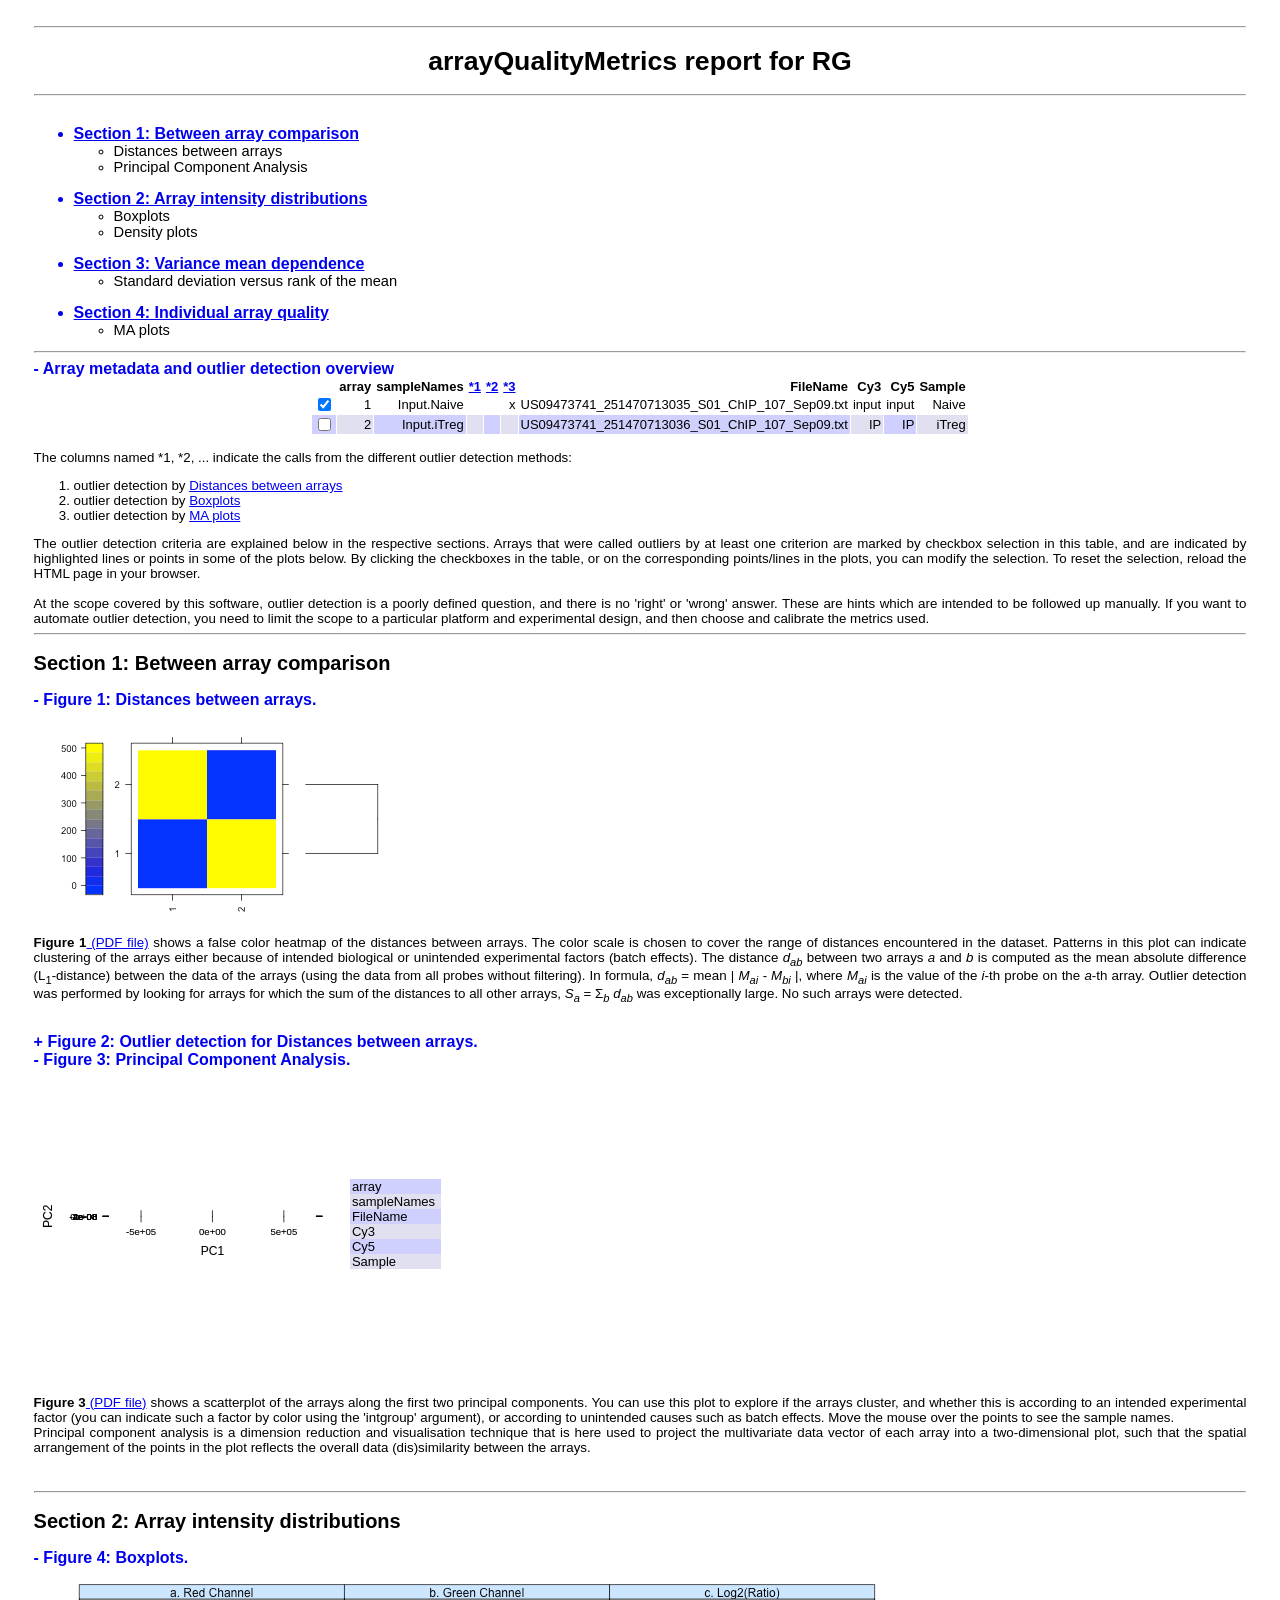
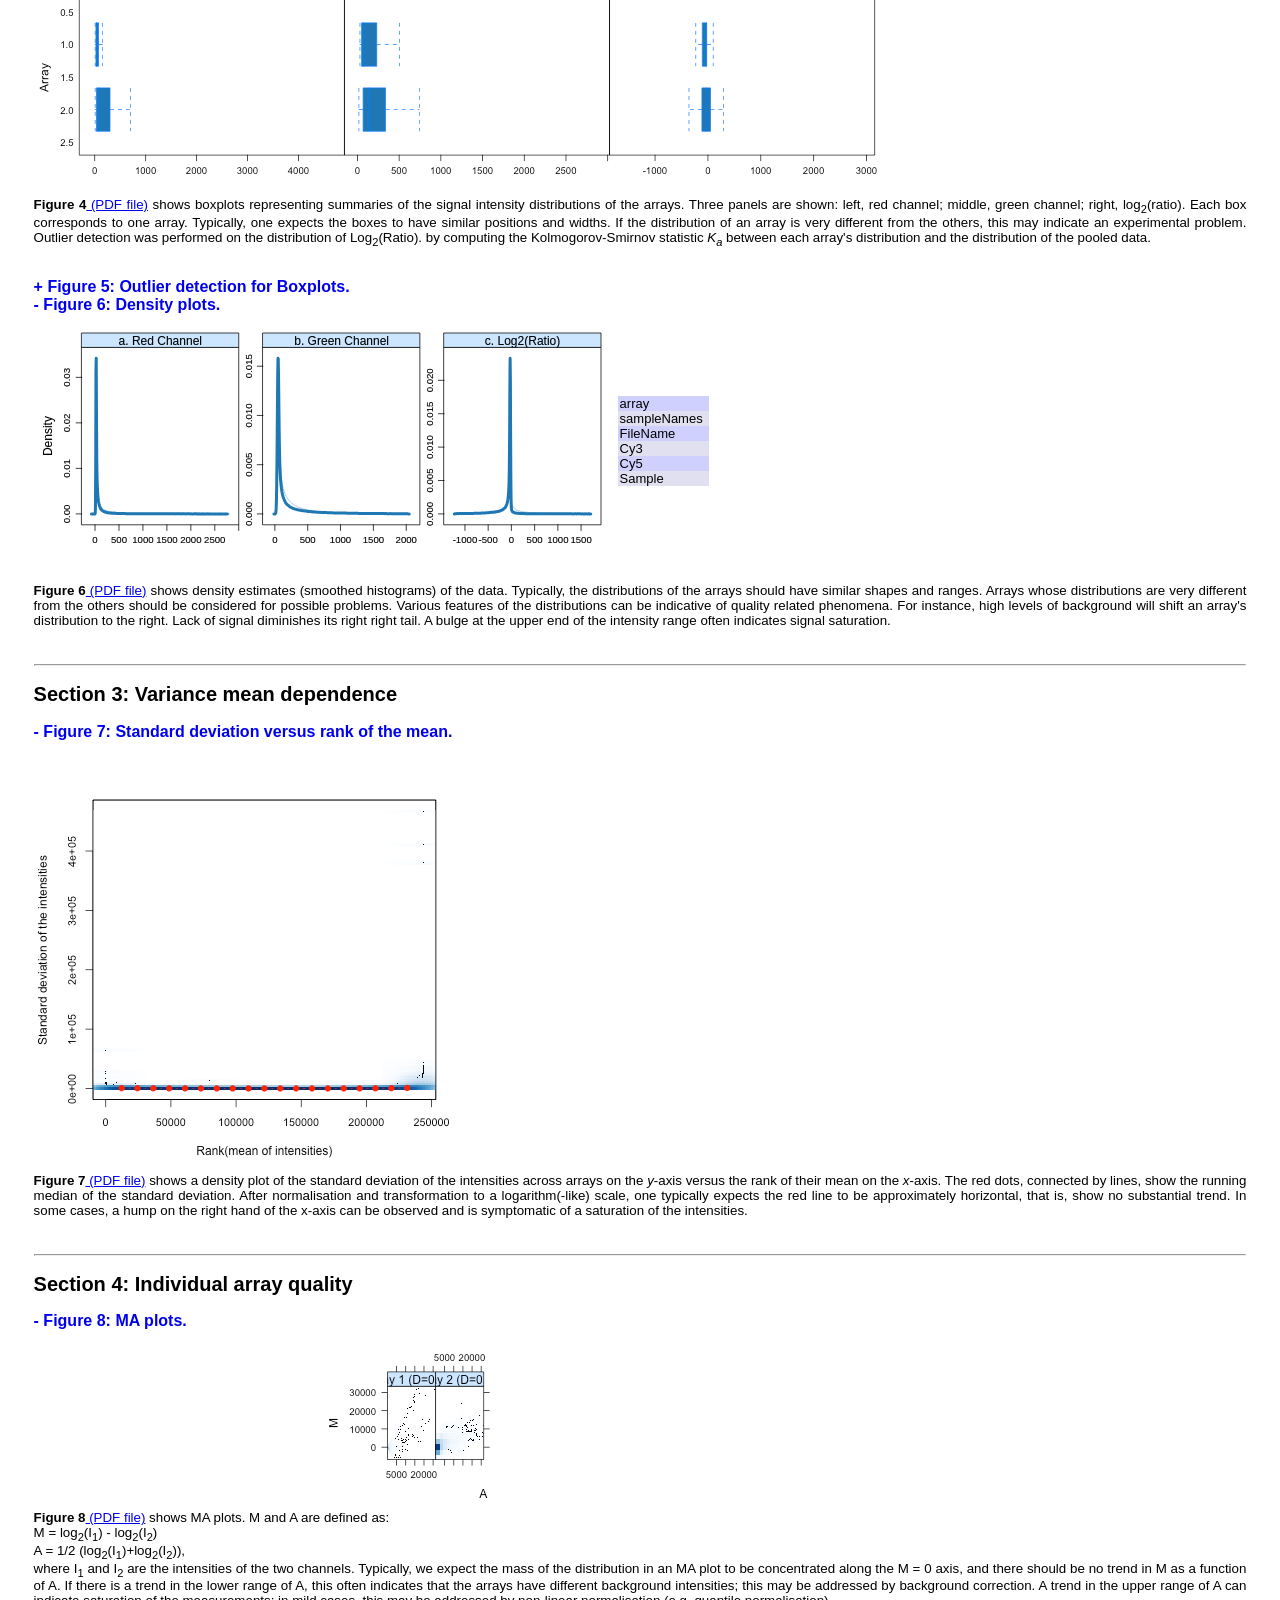
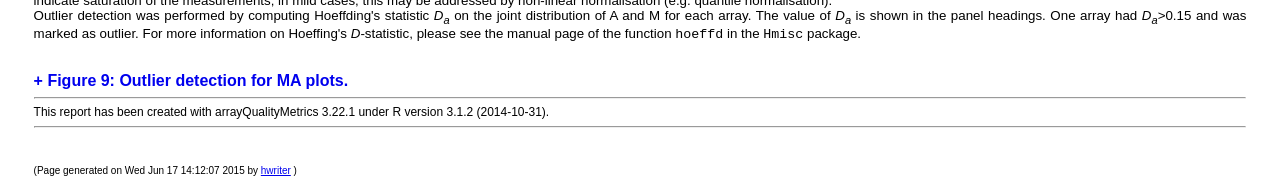
<file: ChIP-ChIP/Array Quality Report/qa-raw/index.html>
<!DOCTYPE html PUBLIC "-//W3C//DTD XHTML 1.0 Transitional//EN" "http://www.w3.org/TR/xhtml1/DTD/xhtml1-transitional.dtd">
<html xmlns='http://www.w3.org/1999/xhtml' xml:lang='en' lang='en'><head>
<meta http-equiv="Content-Type" content="text/html; charset=utf-8"></meta>
<title>arrayQualityMetrics report for RG</title>

<script language="JavaScript" src="arrayQualityMetrics.js"></script>
<link rel="stylesheet" type="text/css" href="arrayQualityMetrics.css"></link>
</head>
<body onload="reportinit()"><hr><h1>arrayQualityMetrics report for RG</h1><hr><UL><a href="#S1"><br><li class='tocsection'>Section 1: Between array comparison</li><UL></a><li class='tocmodule'>Distances between arrays</li><li class='tocmodule'>Principal Component Analysis</li></UL><a href="#S2"><br><li class='tocsection'>Section 2: Array intensity distributions</li><UL></a><li class='tocmodule'>Boxplots</li><li class='tocmodule'>Density plots</li></UL><a href="#S3"><br><li class='tocsection'>Section 3: Variance mean dependence</li><UL></a><li class='tocmodule'>Standard deviation versus rank of the mean</li></UL><a href="#S4"><br><li class='tocsection'>Section 4: Individual array quality</li><UL></a><li class='tocmodule'>MA plots</li></UL></UL><hr><a name="arraymetadata" id="arraymetadata-h" href="javascript: toggle('arraymetadata')" style="text-decoration:none;font-weight:bold;font-size:larger">- Array metadata and outlier detection overview</a><br>

<div id="arraymetadata-b" style="display:block">
<table style="margin-left:auto;text-align:right;" border="1">
<tr>
<td style="font-weight:bold"> </td><td style="font-weight:bold">array</td><td style="font-weight:bold">sampleNames</td><td style="font-weight:bold"><a href="#hm">*1</a></td><td style="font-weight:bold"><a href="#box">*2</a></td><td style="font-weight:bold"><a href="#ma">*3</a></td><td style="font-weight:bold">FileName</td><td style="font-weight:bold">Cy3</td><td style="font-weight:bold">Cy5</td><td style="font-weight:bold">Sample</td></tr>
<tr>
<td bgcolor="#ffffff"><input type='checkbox' name='ReportObjectCheckBoxes' value='' onchange='checkboxEvent(1)'></td><td bgcolor="#ffffff">1</td><td bgcolor="#ffffff">Input.Naive</td><td bgcolor="#ffffff"></td><td bgcolor="#ffffff"></td><td bgcolor="#ffffff">x</td><td bgcolor="#ffffff">US09473741_251470713035_S01_ChIP_107_Sep09.txt</td><td bgcolor="#ffffff">input</td><td bgcolor="#ffffff">input</td><td bgcolor="#ffffff">Naive</td></tr>
<tr>
<td bgcolor="#d0d0ff"><input type='checkbox' name='ReportObjectCheckBoxes' value='' onchange='checkboxEvent(2)'></td><td bgcolor="#e0e0f0">2</td><td bgcolor="#d0d0ff">Input.iTreg</td><td bgcolor="#e0e0f0"></td><td bgcolor="#d0d0ff"></td><td bgcolor="#e0e0f0"></td><td bgcolor="#d0d0ff">US09473741_251470713036_S01_ChIP_107_Sep09.txt</td><td bgcolor="#e0e0f0">IP</td><td bgcolor="#d0d0ff">IP</td><td bgcolor="#e0e0f0">iTreg</td></tr>
</table>
<br>The columns named *1, *2, ... indicate the calls from the different outlier detection methods:<OL><LI> outlier detection by <a href="#hm">Distances between arrays</a></LI><LI> outlier detection by <a href="#box">Boxplots</a></LI><LI> outlier detection by <a href="#ma">MA plots</a></LI></OL>The outlier detection criteria are explained below in the respective sections. Arrays that were called outliers by at least one criterion are marked by checkbox selection in this table, and are indicated by highlighted lines or points in some of the plots below. By clicking the checkboxes in the table, or on the corresponding points/lines in the plots, you can modify the selection. To reset the selection, reload the HTML page in your browser.<br><br>At the scope covered by this software, outlier detection is a poorly defined question, and there is no 'right' or 'wrong' answer. These are hints which are intended to be followed up manually. If you want to automate outlier detection, you need to limit the scope to a particular platform and experimental design, and then choose and calibrate the metrics used.<br></div><hr><h2><a name= 'S1'>Section 1: Between array comparison</a></h2>

<a name="hm" id="hm-h" href="javascript: toggle('hm')" style="text-decoration:none;font-weight:bold;font-size:larger">- Figure 1: Distances between arrays.</a><br>

<div id="hm-b" style="display:block">
<img src="hm.png" border="0" alt="hm.png" id="Figls:hm"></img><br>
<b>Figure 1</b><a href="hm.pdf"> (PDF file)</a> shows a false color heatmap of the distances between arrays. The color scale is chosen to cover the range of distances encountered in the dataset. Patterns in this plot can indicate clustering of the arrays either because of intended biological or unintended experimental factors (batch effects). The distance <i>d<sub>ab</sub></i> between two arrays <i>a</i> and <i>b</i> is computed as the mean absolute difference (L<sub>1</sub>-distance) between the data of the arrays (using the data from all probes without filtering). In formula, <i>d<sub>ab</sub></i> = mean | <i>M<sub>ai</sub> - M<sub>bi</sub></i> |, where <i>M<sub>ai</sub></i> is the value of the <i>i</i>-th probe on the <i>a</i>-th array. Outlier detection was performed by looking for arrays for which the sum of the distances to all other arrays, <i>S<sub>a</sub></i> = &Sigma;<sub><i>b</i></sub> <i>d<sub>ab</sub></i> was exceptionally large. No such arrays were detected.<br><br><br>
</div>

<a name="out hm" id="out hm-h" href="javascript: toggle('out hm')" style="text-decoration:none;font-weight:bold;font-size:larger">+ Figure 2: Outlier detection for Distances between arrays.</a><br>

<div id="out hm-b" style="display:none">
<img src="out hm.png" border="0" alt="out hm.png" id="Figls:out hm"></img><br>
<b>Figure 2</b><a href="out hm.pdf"> (PDF file)</a> shows a bar chart of the sum of distances to other arrays <i>S<sub>a</sub></i>, the outlier detection criterion from the previous figure. The bars are shown in the original order of the arrays. Based on the distribution of the values across all arrays, a threshold of 483 was determined, which is indicated by the vertical line. None of the arrays exceeded the threshold and was considered an outlier.<br><br><br>
</div>

<a name="pca" id="pca-h" href="javascript: toggle('pca')" style="text-decoration:none;font-weight:bold;font-size:larger">- Figure 3: Principal Component Analysis.</a><br>

<div id="pca-b" style="display:block">
<table border="1">
<tr>
<td><?xml version="1.0" encoding="UTF-8"?>
<svg xmlns="http://www.w3.org/2000/svg" xmlns:xlink="http://www.w3.org/1999/xlink" id="Fig:pca" width="308.36px" height="308.36px" viewBox="0 0 308.36 308.36" version="1.1">
  <metadata xmlns:gridsvg="http://www.stat.auckland.ac.nz/~paul/R/gridSVG/">
    <gridsvg:generator name="gridSVG" version="1.4-3" time="2015-06-17 14:11:58"/>
    <gridsvg:argument name="name" value="./Array Quality Report/qa-raw//pca.svg"/>
    <gridsvg:argument name="exportCoords" value="none"/>
    <gridsvg:argument name="exportMappings" value="none"/>
    <gridsvg:argument name="exportJS" value="none"/>
    <gridsvg:argument name="res" value="72"/>
    <gridsvg:argument name="prefix" value="Fig:pca"/>
    <gridsvg:argument name="addClasses" value="FALSE"/>
    <gridsvg:argument name="indent" value="TRUE"/>
    <gridsvg:argument name="htmlWrapper" value="FALSE"/>
    <gridsvg:argument name="usePaths" value="none"/>
    <gridsvg:argument name="uniqueNames" value="TRUE"/>
    <gridsvg:separator name="id.sep" value="."/>
    <gridsvg:separator name="gPath.sep" value="::"/>
    <gridsvg:separator name="vpPath.sep" value="::"/>
  </metadata>
  <g transform="translate(0, 308.36) scale(1, -1)">
    <g id="Fig:pcagridSVG" fill="none" stroke="rgb(0,0,0)" stroke-dasharray="none" stroke-width="0.75" font-size="12" font-family="Helvetica, Arial, FreeSans, Liberation Sans, Nimbus Sans L, sans-serif" opacity="1" stroke-linecap="round" stroke-linejoin="round" stroke-miterlimit="10" stroke-opacity="1" fill-opacity="0" font-weight="normal" font-style="normal">
      <defs>
        <symbol id="Fig:pcagridSVG.pch19" viewBox="-5 -5 10 10" overflow="visible">
          <circle cx="0" cy="0" r="3.75"/>
        </symbol>
      </defs>
      <g id="Fig:pcaplot_01.background.1">
        <rect id="Fig:pcaplot_01.background.1.1" x="0" y="0" width="308.36" height="308.36" fill="none" stroke="none" stroke-opacity="0" fill-opacity="0"/>
      </g>
      <g id="Fig:pcaplot_01.toplevel.vp.1" font-size="12">
        <g id="Fig:pcaplot_01.xlab.vp.1">
          <g id="Fig:pcaplot_01.xlab.1">
            <g id="Fig:pcaplot_01.xlab.1.1" transform="translate(175.45, 127.58)" stroke-width="0.1">
              <g id="Fig:pcaplot_01.xlab.1.1.scale" transform="scale(1, -1)">
                <text x="0" y="0" id="Fig:pcaplot_01.xlab.1.1.text" text-anchor="middle" opacity="1" stroke="rgb(0,0,0)" fill="rgb(0,0,0)" stroke-opacity="1" fill-opacity="1" font-size="12" font-weight="normal" font-style="normal">
                  <tspan id="Fig:pcaplot_01.xlab.1.1.tspan.1" dy="4.31" x="0">PC1</tspan>
                </text>
              </g>
            </g>
          </g>
        </g>
        <g id="Fig:pcaplot_01.ylab.vp.1">
          <g id="Fig:pcaplot_01.ylab.1">
            <g id="Fig:pcaplot_01.ylab.1.1" transform="translate(10.31, 162.08)" stroke-width="0.1">
              <g id="Fig:pcaplot_01.ylab.1.1.scale" transform="scale(1, -1)">
                <text x="0" y="0" id="Fig:pcaplot_01.ylab.1.1.text" transform="rotate(-90)" text-anchor="middle" opacity="1" stroke="rgb(0,0,0)" fill="rgb(0,0,0)" stroke-opacity="1" fill-opacity="1" font-size="12" font-weight="normal" font-style="normal">
                  <tspan id="Fig:pcaplot_01.ylab.1.1.tspan.1" dy="4.31" x="0">PC2</tspan>
                </text>
              </g>
            </g>
          </g>
        </g>
        <g id="Fig:pcaplot_01.figure.vp.1"/>
        <defs>
          <clipPath id="Fig:pcaplot_01.panel.1.1.vp.1.clipPath">
            <rect x="71.54" y="162.08" width="207.81" height="0" fill="none" stroke="none"/>
          </clipPath>
        </defs>
        <g id="Fig:pcaplot_01.panel.1.1.vp.1" clip-path="url(#Fig:pcaplot_01.panel.1.1.vp.1.clipPath)"/>
        <g id="Fig:pcaplot_01.strip.1.1.off.vp.1">
          <g id="Fig:pcaplot_01.ticks.top.panel.1.1.1">
            <polyline id="Fig:pcaplot_01.ticks.top.panel.1.1.1.1" points="104.07,162.08 104.07,167.75" stroke="rgb(0,0,0)" opacity="1" stroke-dasharray="none" stroke-width="0.75" stroke-opacity="1" fill="none"/>
            <polyline id="Fig:pcaplot_01.ticks.top.panel.1.1.1.2" points="175.45,162.08 175.45,167.75" stroke="rgb(0,0,0)" opacity="1" stroke-dasharray="none" stroke-width="0.75" stroke-opacity="1" fill="none"/>
            <polyline id="Fig:pcaplot_01.ticks.top.panel.1.1.1.3" points="246.83,162.08 246.83,167.75" stroke="rgb(0,0,0)" opacity="1" stroke-dasharray="none" stroke-width="0.75" stroke-opacity="1" fill="none"/>
          </g>
        </g>
        <g id="Fig:pcaplot_01.strip.left.1.1.off.vp.1">
          <g id="Fig:pcaplot_01.ticks.left.panel.1.1.1">
            <polyline id="Fig:pcaplot_01.ticks.left.panel.1.1.1.1" points="71.54,162.08 65.87,162.08" stroke="rgb(0,0,0)" opacity="1" stroke-dasharray="none" stroke-width="0.75" stroke-opacity="1" fill="none"/>
            <polyline id="Fig:pcaplot_01.ticks.left.panel.1.1.1.2" points="71.54,162.08 65.87,162.08" stroke="rgb(0,0,0)" opacity="1" stroke-dasharray="none" stroke-width="0.75" stroke-opacity="1" fill="none"/>
            <polyline id="Fig:pcaplot_01.ticks.left.panel.1.1.1.3" points="71.54,162.08 65.87,162.08" stroke="rgb(0,0,0)" opacity="1" stroke-dasharray="none" stroke-width="0.75" stroke-opacity="1" fill="none"/>
            <polyline id="Fig:pcaplot_01.ticks.left.panel.1.1.1.4" points="71.54,162.08 65.87,162.08" stroke="rgb(0,0,0)" opacity="1" stroke-dasharray="none" stroke-width="0.75" stroke-opacity="1" fill="none"/>
            <polyline id="Fig:pcaplot_01.ticks.left.panel.1.1.1.5" points="71.54,162.08 65.87,162.08" stroke="rgb(0,0,0)" opacity="1" stroke-dasharray="none" stroke-width="0.75" stroke-opacity="1" fill="none"/>
          </g>
          <g id="Fig:pcaplot_01.ticklabels.left.panel.1.1.1">
            <g id="Fig:pcaplot_01.ticklabels.left.panel.1.1.1.1" transform="translate(60.21, 162.08)" stroke-width="0.1">
              <g id="Fig:pcaplot_01.ticklabels.left.panel.1.1.1.1.scale" transform="scale(1, -1)">
                <text x="0" y="0" id="Fig:pcaplot_01.ticklabels.left.panel.1.1.1.1.text" text-anchor="end" stroke="rgb(0,0,0)" opacity="1" fill="rgb(0,0,0)" stroke-opacity="1" fill-opacity="1" font-size="9.6" font-weight="normal" font-style="normal">
                  <tspan id="Fig:pcaplot_01.ticklabels.left.panel.1.1.1.1.tspan.1" dy="3.59" x="0">-4e-08</tspan>
                </text>
              </g>
            </g>
            <g id="Fig:pcaplot_01.ticklabels.left.panel.1.1.1.2" transform="translate(60.21, 162.08)" stroke-width="0.1">
              <g id="Fig:pcaplot_01.ticklabels.left.panel.1.1.1.2.scale" transform="scale(1, -1)">
                <text x="0" y="0" id="Fig:pcaplot_01.ticklabels.left.panel.1.1.1.2.text" text-anchor="end" stroke="rgb(0,0,0)" opacity="1" fill="rgb(0,0,0)" stroke-opacity="1" fill-opacity="1" font-size="9.6" font-weight="normal" font-style="normal">
                  <tspan id="Fig:pcaplot_01.ticklabels.left.panel.1.1.1.2.tspan.1" dy="3.59" x="0">-2e-08</tspan>
                </text>
              </g>
            </g>
            <g id="Fig:pcaplot_01.ticklabels.left.panel.1.1.1.3" transform="translate(60.21, 162.08)" stroke-width="0.1">
              <g id="Fig:pcaplot_01.ticklabels.left.panel.1.1.1.3.scale" transform="scale(1, -1)">
                <text x="0" y="0" id="Fig:pcaplot_01.ticklabels.left.panel.1.1.1.3.text" text-anchor="end" stroke="rgb(0,0,0)" opacity="1" fill="rgb(0,0,0)" stroke-opacity="1" fill-opacity="1" font-size="9.6" font-weight="normal" font-style="normal">
                  <tspan id="Fig:pcaplot_01.ticklabels.left.panel.1.1.1.3.tspan.1" dy="3.59" x="0">0e+00</tspan>
                </text>
              </g>
            </g>
            <g id="Fig:pcaplot_01.ticklabels.left.panel.1.1.1.4" transform="translate(60.21, 162.08)" stroke-width="0.1">
              <g id="Fig:pcaplot_01.ticklabels.left.panel.1.1.1.4.scale" transform="scale(1, -1)">
                <text x="0" y="0" id="Fig:pcaplot_01.ticklabels.left.panel.1.1.1.4.text" text-anchor="end" stroke="rgb(0,0,0)" opacity="1" fill="rgb(0,0,0)" stroke-opacity="1" fill-opacity="1" font-size="9.6" font-weight="normal" font-style="normal">
                  <tspan id="Fig:pcaplot_01.ticklabels.left.panel.1.1.1.4.tspan.1" dy="3.59" x="0">2e-08</tspan>
                </text>
              </g>
            </g>
            <g id="Fig:pcaplot_01.ticklabels.left.panel.1.1.1.5" transform="translate(60.21, 162.08)" stroke-width="0.1">
              <g id="Fig:pcaplot_01.ticklabels.left.panel.1.1.1.5.scale" transform="scale(1, -1)">
                <text x="0" y="0" id="Fig:pcaplot_01.ticklabels.left.panel.1.1.1.5.text" text-anchor="end" stroke="rgb(0,0,0)" opacity="1" fill="rgb(0,0,0)" stroke-opacity="1" fill-opacity="1" font-size="9.6" font-weight="normal" font-style="normal">
                  <tspan id="Fig:pcaplot_01.ticklabels.left.panel.1.1.1.5.tspan.1" dy="3.59" x="0">4e-08</tspan>
                </text>
              </g>
            </g>
          </g>
        </g>
        <g id="Fig:pcaplot_01.panel.1.1.off.vp.1">
          <g id="Fig:pcaplot_01.ticks.bottom.panel.1.1.1">
            <polyline id="Fig:pcaplot_01.ticks.bottom.panel.1.1.1.1" points="104.07,162.08 104.07,156.41" stroke="rgb(0,0,0)" opacity="1" stroke-dasharray="none" stroke-width="0.75" stroke-opacity="1" fill="none"/>
            <polyline id="Fig:pcaplot_01.ticks.bottom.panel.1.1.1.2" points="175.45,162.08 175.45,156.41" stroke="rgb(0,0,0)" opacity="1" stroke-dasharray="none" stroke-width="0.75" stroke-opacity="1" fill="none"/>
            <polyline id="Fig:pcaplot_01.ticks.bottom.panel.1.1.1.3" points="246.83,162.08 246.83,156.41" stroke="rgb(0,0,0)" opacity="1" stroke-dasharray="none" stroke-width="0.75" stroke-opacity="1" fill="none"/>
          </g>
          <g id="Fig:pcaplot_01.ticklabels.bottom.panel.1.1.1">
            <g id="Fig:pcaplot_01.ticklabels.bottom.panel.1.1.1.1" transform="translate(104.07, 150.74)" stroke-width="0.1">
              <g id="Fig:pcaplot_01.ticklabels.bottom.panel.1.1.1.1.scale" transform="scale(1, -1)">
                <text x="0" y="0" id="Fig:pcaplot_01.ticklabels.bottom.panel.1.1.1.1.text" text-anchor="middle" stroke="rgb(0,0,0)" opacity="1" fill="rgb(0,0,0)" stroke-opacity="1" fill-opacity="1" font-size="9.6" font-weight="normal" font-style="normal">
                  <tspan id="Fig:pcaplot_01.ticklabels.bottom.panel.1.1.1.1.tspan.1" dy="7.18" x="0">-5e+05</tspan>
                </text>
              </g>
            </g>
            <g id="Fig:pcaplot_01.ticklabels.bottom.panel.1.1.1.2" transform="translate(175.45, 150.74)" stroke-width="0.1">
              <g id="Fig:pcaplot_01.ticklabels.bottom.panel.1.1.1.2.scale" transform="scale(1, -1)">
                <text x="0" y="0" id="Fig:pcaplot_01.ticklabels.bottom.panel.1.1.1.2.text" text-anchor="middle" stroke="rgb(0,0,0)" opacity="1" fill="rgb(0,0,0)" stroke-opacity="1" fill-opacity="1" font-size="9.6" font-weight="normal" font-style="normal">
                  <tspan id="Fig:pcaplot_01.ticklabels.bottom.panel.1.1.1.2.tspan.1" dy="7.18" x="0">0e+00</tspan>
                </text>
              </g>
            </g>
            <g id="Fig:pcaplot_01.ticklabels.bottom.panel.1.1.1.3" transform="translate(246.83, 150.74)" stroke-width="0.1">
              <g id="Fig:pcaplot_01.ticklabels.bottom.panel.1.1.1.3.scale" transform="scale(1, -1)">
                <text x="0" y="0" id="Fig:pcaplot_01.ticklabels.bottom.panel.1.1.1.3.text" text-anchor="middle" stroke="rgb(0,0,0)" opacity="1" fill="rgb(0,0,0)" stroke-opacity="1" fill-opacity="1" font-size="9.6" font-weight="normal" font-style="normal">
                  <tspan id="Fig:pcaplot_01.ticklabels.bottom.panel.1.1.1.3.tspan.1" dy="7.18" x="0">5e+05</tspan>
                </text>
              </g>
            </g>
          </g>
          <g id="Fig:pcaplot_01.ticks.right.panel.1.1.1">
            <polyline id="Fig:pcaplot_01.ticks.right.panel.1.1.1.1" points="279.36,162.08 285.03,162.08" stroke="rgb(0,0,0)" opacity="1" stroke-dasharray="none" stroke-width="0.75" stroke-opacity="1" fill="none"/>
            <polyline id="Fig:pcaplot_01.ticks.right.panel.1.1.1.2" points="279.36,162.08 285.03,162.08" stroke="rgb(0,0,0)" opacity="1" stroke-dasharray="none" stroke-width="0.75" stroke-opacity="1" fill="none"/>
            <polyline id="Fig:pcaplot_01.ticks.right.panel.1.1.1.3" points="279.36,162.08 285.03,162.08" stroke="rgb(0,0,0)" opacity="1" stroke-dasharray="none" stroke-width="0.75" stroke-opacity="1" fill="none"/>
            <polyline id="Fig:pcaplot_01.ticks.right.panel.1.1.1.4" points="279.36,162.08 285.03,162.08" stroke="rgb(0,0,0)" opacity="1" stroke-dasharray="none" stroke-width="0.75" stroke-opacity="1" fill="none"/>
            <polyline id="Fig:pcaplot_01.ticks.right.panel.1.1.1.5" points="279.36,162.08 285.03,162.08" stroke="rgb(0,0,0)" opacity="1" stroke-dasharray="none" stroke-width="0.75" stroke-opacity="1" fill="none"/>
          </g>
        </g>
        <defs>
          <clipPath id="Fig:pcaplot_01.panel.1.1.vp.2.clipPath">
            <rect x="71.54" y="162.08" width="207.81" height="0" fill="none" stroke="none"/>
          </clipPath>
        </defs>
        <g id="Fig:pcaplot_01.panel.1.1.vp.2" clip-path="url(#Fig:pcaplot_01.panel.1.1.vp.2.clipPath)">
          <g id="Fig:pcaplot_01.xyplot.points.panel.1.1.1">
            <use id="Fig:pcaplot_01.xyplot.points.panel.1.1.1.1" xlink:href="#Fig:pcagridSVG.pch19" x="84.3" y="162.08" width="8" height="8" transform="translate(-4,-4)" stroke="rgb(31,120,180)" stroke-width="0.94" opacity="1" fill="rgb(31,120,180)" font-size="8" stroke-opacity="1" fill-opacity="1" font-weight="normal" font-style="normal" class="aqm1" onclick="plotObjRespond('click', 1, 'pca')" onmouseover="plotObjRespond('show', 1, 'pca')" onmouseout="plotObjRespond('hide', 1, 'pca')"/>
            <use id="Fig:pcaplot_01.xyplot.points.panel.1.1.1.2" xlink:href="#Fig:pcagridSVG.pch19" x="266.6" y="162.08" width="8" height="8" transform="translate(-4,-4)" stroke="rgb(31,120,180)" stroke-width="0.94" opacity="1" fill="rgb(31,120,180)" font-size="8" stroke-opacity="1" fill-opacity="1" font-weight="normal" font-style="normal" class="aqm2" onclick="plotObjRespond('click', 2, 'pca')" onmouseover="plotObjRespond('show', 2, 'pca')" onmouseout="plotObjRespond('hide', 2, 'pca')"/>
          </g>
        </g>
        <g id="Fig:pcaplot_01.panel.1.1.off.vp.2">
          <g id="Fig:pcaplot_01.border.panel.1.1.1">
            <rect id="Fig:pcaplot_01.border.panel.1.1.1.1" x="71.54" y="162.08" width="207.81" height="0" stroke="rgb(0,0,0)" stroke-dasharray="none" stroke-width="0.75" opacity="1" fill="none" stroke-opacity="1" fill-opacity="0"/>
          </g>
        </g>
        <g id="Fig:pcaplot_01..1"/>
      </g>
    </g>
  </g>
</svg></td><td><table id='Tab:pca'><tr bgcolor='#d0d0ff'><td>array</td><td style='font-weight:bold'></td></tr>

<tr bgcolor='#e0e0f0'><td>sampleNames</td><td style='font-weight:bold'></td></tr>

<tr bgcolor='#d0d0ff'><td>FileName</td><td style='font-weight:bold'></td></tr>

<tr bgcolor='#e0e0f0'><td>Cy3</td><td style='font-weight:bold'></td></tr>

<tr bgcolor='#d0d0ff'><td>Cy5</td><td style='font-weight:bold'></td></tr>

<tr bgcolor='#e0e0f0'><td>Sample</td><td style='font-weight:bold'></td></tr>
</table></td></tr>
</table>
<br>
<b>Figure 3</b><a href="pca.pdf"> (PDF file)</a> shows a scatterplot of the arrays along the first two principal components. You can use this plot to explore if the arrays cluster, and whether this is according to an intended experimental factor (you can indicate such a factor by color using the 'intgroup' argument), or according to unintended causes such as batch effects. Move the mouse over the points to see the sample names.<BR>Principal component analysis is a dimension reduction and visualisation technique that is here used to project the multivariate data vector of each array into a two-dimensional plot, such that the spatial arrangement of the points in the plot reflects the overall data (dis)similarity between the arrays.<br><br><br>
</div><hr><h2><a name= 'S2'>Section 2: Array intensity distributions</a></h2>

<a name="box" id="box-h" href="javascript: toggle('box')" style="text-decoration:none;font-weight:bold;font-size:larger">- Figure 4: Boxplots.</a><br>

<div id="box-b" style="display:block">
<img src="box.png" border="0" alt="box.png" id="Figls:box"></img><br>
<b>Figure 4</b><a href="box.pdf"> (PDF file)</a> shows boxplots representing summaries of the signal intensity distributions of the arrays. Three panels are shown: left, red channel; middle, green channel; right, log<sub>2</sub>(ratio). Each box corresponds to one array. Typically, one expects the boxes to have similar positions and widths. If the distribution of an array is very different from the others, this may indicate an experimental problem. Outlier detection was performed on the distribution of Log<sub>2</sub>(Ratio). by computing the Kolmogorov-Smirnov statistic <i>K<sub>a</sub></i> between each array's distribution and the distribution of the pooled data.<br><br><br>
</div>

<a name="out box" id="out box-h" href="javascript: toggle('out box')" style="text-decoration:none;font-weight:bold;font-size:larger">+ Figure 5: Outlier detection for Boxplots.</a><br>

<div id="out box-b" style="display:none">
<img src="out box.png" border="0" alt="out box.png" id="Figls:out box"></img><br>
<b>Figure 5</b><a href="out box.pdf"> (PDF file)</a> shows a bar chart of the Kolmogorov-Smirnov statistic <i>K<sub>a</sub></i>, the outlier detection criterion from the previous figure. The bars are shown in the original order of the arrays. Based on the distribution of the values across all arrays, a threshold of 0.132 was determined, which is indicated by the vertical line. None of the arrays exceeded the threshold and was considered an outlier.<br><br><br>
</div>

<a name="dens" id="dens-h" href="javascript: toggle('dens')" style="text-decoration:none;font-weight:bold;font-size:larger">- Figure 6: Density plots.</a><br>

<div id="dens-b" style="display:block">
<table border="1">
<tr>
<td><?xml version="1.0" encoding="UTF-8"?>
<svg xmlns="http://www.w3.org/2000/svg" xmlns:xlink="http://www.w3.org/1999/xlink" id="Fig:dens" width="576px" height="252px" viewBox="0 0 576 252" version="1.1">
  <metadata xmlns:gridsvg="http://www.stat.auckland.ac.nz/~paul/R/gridSVG/">
    <gridsvg:generator name="gridSVG" version="1.4-3" time="2015-06-17 14:12:00"/>
    <gridsvg:argument name="name" value="./Array Quality Report/qa-raw//dens.svg"/>
    <gridsvg:argument name="exportCoords" value="none"/>
    <gridsvg:argument name="exportMappings" value="none"/>
    <gridsvg:argument name="exportJS" value="none"/>
    <gridsvg:argument name="res" value="72"/>
    <gridsvg:argument name="prefix" value="Fig:dens"/>
    <gridsvg:argument name="addClasses" value="FALSE"/>
    <gridsvg:argument name="indent" value="TRUE"/>
    <gridsvg:argument name="htmlWrapper" value="FALSE"/>
    <gridsvg:argument name="usePaths" value="none"/>
    <gridsvg:argument name="uniqueNames" value="TRUE"/>
    <gridsvg:separator name="id.sep" value="."/>
    <gridsvg:separator name="gPath.sep" value="::"/>
    <gridsvg:separator name="vpPath.sep" value="::"/>
  </metadata>
  <g transform="translate(0, 252) scale(1, -1)">
    <g id="Fig:densgridSVG" fill="none" stroke="rgb(0,0,0)" stroke-dasharray="none" stroke-width="0.75" font-size="12" font-family="Helvetica, Arial, FreeSans, Liberation Sans, Nimbus Sans L, sans-serif" opacity="1" stroke-linecap="round" stroke-linejoin="round" stroke-miterlimit="10" stroke-opacity="1" fill-opacity="0" font-weight="normal" font-style="normal">
      <g id="Fig:densplot_01.background.1">
        <rect id="Fig:densplot_01.background.1.1" x="0" y="0" width="576" height="252" fill="none" stroke="none" stroke-opacity="0" fill-opacity="0"/>
      </g>
      <g id="Fig:densplot_01.toplevel.vp.1" font-size="12">
        <g id="Fig:densplot_01.ylab.vp.1">
          <g id="Fig:densplot_01.ylab.1">
            <g id="Fig:densplot_01.ylab.1.1" transform="translate(10.31, 130.89)" stroke-width="0.1">
              <g id="Fig:densplot_01.ylab.1.1.scale" transform="scale(1, -1)">
                <text x="0" y="0" id="Fig:densplot_01.ylab.1.1.text" transform="rotate(-90)" text-anchor="middle" opacity="1" stroke="rgb(0,0,0)" fill="rgb(0,0,0)" stroke-opacity="1" fill-opacity="1" font-size="12" font-weight="normal" font-style="normal">
                  <tspan id="Fig:densplot_01.ylab.1.1.tspan.1" dy="4.31" x="0">Density</tspan>
                </text>
              </g>
            </g>
          </g>
        </g>
        <g id="Fig:densplot_01.figure.vp.1"/>
        <defs>
          <clipPath id="Fig:densplot_01.panel.1.1.vp.1.clipPath">
            <rect x="44.8" y="42.19" width="156.94" height="177.41" fill="none" stroke="none"/>
          </clipPath>
        </defs>
        <g id="Fig:densplot_01.panel.1.1.vp.1" clip-path="url(#Fig:densplot_01.panel.1.1.vp.1.clipPath)"/>
        <g id="Fig:densplot_01.strip.1.1.off.vp.1"/>
        <g id="Fig:densplot_01.strip.left.1.1.off.vp.1">
          <g id="Fig:densplot_01.ticks.left.panel.1.1.1">
            <polyline id="Fig:densplot_01.ticks.left.panel.1.1.1.1" points="44.8,53.08 39.13,53.08" stroke="rgb(0,0,0)" opacity="1" stroke-dasharray="none" stroke-width="0.75" stroke-opacity="1" fill="none"/>
            <polyline id="Fig:densplot_01.ticks.left.panel.1.1.1.2" points="44.8,98.6 39.13,98.6" stroke="rgb(0,0,0)" opacity="1" stroke-dasharray="none" stroke-width="0.75" stroke-opacity="1" fill="none"/>
            <polyline id="Fig:densplot_01.ticks.left.panel.1.1.1.3" points="44.8,144.13 39.13,144.13" stroke="rgb(0,0,0)" opacity="1" stroke-dasharray="none" stroke-width="0.75" stroke-opacity="1" fill="none"/>
            <polyline id="Fig:densplot_01.ticks.left.panel.1.1.1.4" points="44.8,189.65 39.13,189.65" stroke="rgb(0,0,0)" opacity="1" stroke-dasharray="none" stroke-width="0.75" stroke-opacity="1" fill="none"/>
          </g>
          <g id="Fig:densplot_01.ticklabels.left.panel.1.1.1">
            <g id="Fig:densplot_01.ticklabels.left.panel.1.1.1.1" transform="translate(33.47, 53.08)" stroke-width="0.1">
              <g id="Fig:densplot_01.ticklabels.left.panel.1.1.1.1.scale" transform="scale(1, -1)">
                <text x="0" y="0" id="Fig:densplot_01.ticklabels.left.panel.1.1.1.1.text" transform="rotate(-90)" text-anchor="middle" stroke="rgb(0,0,0)" opacity="1" fill="rgb(0,0,0)" stroke-opacity="1" fill-opacity="1" font-size="9.6" font-weight="normal" font-style="normal">
                  <tspan id="Fig:densplot_01.ticklabels.left.panel.1.1.1.1.tspan.1" dy="0" x="0">0.00</tspan>
                </text>
              </g>
            </g>
            <g id="Fig:densplot_01.ticklabels.left.panel.1.1.1.2" transform="translate(33.47, 98.6)" stroke-width="0.1">
              <g id="Fig:densplot_01.ticklabels.left.panel.1.1.1.2.scale" transform="scale(1, -1)">
                <text x="0" y="0" id="Fig:densplot_01.ticklabels.left.panel.1.1.1.2.text" transform="rotate(-90)" text-anchor="middle" stroke="rgb(0,0,0)" opacity="1" fill="rgb(0,0,0)" stroke-opacity="1" fill-opacity="1" font-size="9.6" font-weight="normal" font-style="normal">
                  <tspan id="Fig:densplot_01.ticklabels.left.panel.1.1.1.2.tspan.1" dy="0" x="0">0.01</tspan>
                </text>
              </g>
            </g>
            <g id="Fig:densplot_01.ticklabels.left.panel.1.1.1.3" transform="translate(33.47, 144.13)" stroke-width="0.1">
              <g id="Fig:densplot_01.ticklabels.left.panel.1.1.1.3.scale" transform="scale(1, -1)">
                <text x="0" y="0" id="Fig:densplot_01.ticklabels.left.panel.1.1.1.3.text" transform="rotate(-90)" text-anchor="middle" stroke="rgb(0,0,0)" opacity="1" fill="rgb(0,0,0)" stroke-opacity="1" fill-opacity="1" font-size="9.6" font-weight="normal" font-style="normal">
                  <tspan id="Fig:densplot_01.ticklabels.left.panel.1.1.1.3.tspan.1" dy="0" x="0">0.02</tspan>
                </text>
              </g>
            </g>
            <g id="Fig:densplot_01.ticklabels.left.panel.1.1.1.4" transform="translate(33.47, 189.65)" stroke-width="0.1">
              <g id="Fig:densplot_01.ticklabels.left.panel.1.1.1.4.scale" transform="scale(1, -1)">
                <text x="0" y="0" id="Fig:densplot_01.ticklabels.left.panel.1.1.1.4.text" transform="rotate(-90)" text-anchor="middle" stroke="rgb(0,0,0)" opacity="1" fill="rgb(0,0,0)" stroke-opacity="1" fill-opacity="1" font-size="9.6" font-weight="normal" font-style="normal">
                  <tspan id="Fig:densplot_01.ticklabels.left.panel.1.1.1.4.tspan.1" dy="0" x="0">0.03</tspan>
                </text>
              </g>
            </g>
          </g>
        </g>
        <g id="Fig:densplot_01.panel.1.1.off.vp.1">
          <g id="Fig:densplot_01.ticks.bottom.panel.1.1.1">
            <polyline id="Fig:densplot_01.ticks.bottom.panel.1.1.1.1" points="58.02,42.19 58.02,36.52" stroke="rgb(0,0,0)" opacity="1" stroke-dasharray="none" stroke-width="0.75" stroke-opacity="1" fill="none"/>
            <polyline id="Fig:densplot_01.ticks.bottom.panel.1.1.1.2" points="81.97,42.19 81.97,36.52" stroke="rgb(0,0,0)" opacity="1" stroke-dasharray="none" stroke-width="0.75" stroke-opacity="1" fill="none"/>
            <polyline id="Fig:densplot_01.ticks.bottom.panel.1.1.1.3" points="105.92,42.19 105.92,36.52" stroke="rgb(0,0,0)" opacity="1" stroke-dasharray="none" stroke-width="0.75" stroke-opacity="1" fill="none"/>
            <polyline id="Fig:densplot_01.ticks.bottom.panel.1.1.1.4" points="129.88,42.19 129.88,36.52" stroke="rgb(0,0,0)" opacity="1" stroke-dasharray="none" stroke-width="0.75" stroke-opacity="1" fill="none"/>
            <polyline id="Fig:densplot_01.ticks.bottom.panel.1.1.1.5" points="153.83,42.19 153.83,36.52" stroke="rgb(0,0,0)" opacity="1" stroke-dasharray="none" stroke-width="0.75" stroke-opacity="1" fill="none"/>
            <polyline id="Fig:densplot_01.ticks.bottom.panel.1.1.1.6" points="177.78,42.19 177.78,36.52" stroke="rgb(0,0,0)" opacity="1" stroke-dasharray="none" stroke-width="0.75" stroke-opacity="1" fill="none"/>
            <polyline id="Fig:densplot_01.ticks.bottom.panel.1.1.1.7" points="201.73,42.19 201.73,36.52" stroke="rgb(0,0,0)" opacity="1" stroke-dasharray="none" stroke-width="0.75" stroke-opacity="1" fill="none"/>
          </g>
          <g id="Fig:densplot_01.ticklabels.bottom.panel.1.1.1">
            <g id="Fig:densplot_01.ticklabels.bottom.panel.1.1.1.1" transform="translate(58.02, 30.85)" stroke-width="0.1">
              <g id="Fig:densplot_01.ticklabels.bottom.panel.1.1.1.1.scale" transform="scale(1, -1)">
                <text x="0" y="0" id="Fig:densplot_01.ticklabels.bottom.panel.1.1.1.1.text" text-anchor="middle" stroke="rgb(0,0,0)" opacity="1" fill="rgb(0,0,0)" stroke-opacity="1" fill-opacity="1" font-size="9.6" font-weight="normal" font-style="normal">
                  <tspan id="Fig:densplot_01.ticklabels.bottom.panel.1.1.1.1.tspan.1" dy="7.18" x="0">0</tspan>
                </text>
              </g>
            </g>
            <g id="Fig:densplot_01.ticklabels.bottom.panel.1.1.1.2" transform="translate(81.97, 30.85)" stroke-width="0.1">
              <g id="Fig:densplot_01.ticklabels.bottom.panel.1.1.1.2.scale" transform="scale(1, -1)">
                <text x="0" y="0" id="Fig:densplot_01.ticklabels.bottom.panel.1.1.1.2.text" text-anchor="middle" stroke="rgb(0,0,0)" opacity="1" fill="rgb(0,0,0)" stroke-opacity="1" fill-opacity="1" font-size="9.6" font-weight="normal" font-style="normal">
                  <tspan id="Fig:densplot_01.ticklabels.bottom.panel.1.1.1.2.tspan.1" dy="7.18" x="0">500</tspan>
                </text>
              </g>
            </g>
            <g id="Fig:densplot_01.ticklabels.bottom.panel.1.1.1.3" transform="translate(105.92, 30.85)" stroke-width="0.1">
              <g id="Fig:densplot_01.ticklabels.bottom.panel.1.1.1.3.scale" transform="scale(1, -1)">
                <text x="0" y="0" id="Fig:densplot_01.ticklabels.bottom.panel.1.1.1.3.text" text-anchor="middle" stroke="rgb(0,0,0)" opacity="1" fill="rgb(0,0,0)" stroke-opacity="1" fill-opacity="1" font-size="9.6" font-weight="normal" font-style="normal">
                  <tspan id="Fig:densplot_01.ticklabels.bottom.panel.1.1.1.3.tspan.1" dy="7.18" x="0">1000</tspan>
                </text>
              </g>
            </g>
            <g id="Fig:densplot_01.ticklabels.bottom.panel.1.1.1.4" transform="translate(129.88, 30.85)" stroke-width="0.1">
              <g id="Fig:densplot_01.ticklabels.bottom.panel.1.1.1.4.scale" transform="scale(1, -1)">
                <text x="0" y="0" id="Fig:densplot_01.ticklabels.bottom.panel.1.1.1.4.text" text-anchor="middle" stroke="rgb(0,0,0)" opacity="1" fill="rgb(0,0,0)" stroke-opacity="1" fill-opacity="1" font-size="9.6" font-weight="normal" font-style="normal">
                  <tspan id="Fig:densplot_01.ticklabels.bottom.panel.1.1.1.4.tspan.1" dy="7.18" x="0">1500</tspan>
                </text>
              </g>
            </g>
            <g id="Fig:densplot_01.ticklabels.bottom.panel.1.1.1.5" transform="translate(153.83, 30.85)" stroke-width="0.1">
              <g id="Fig:densplot_01.ticklabels.bottom.panel.1.1.1.5.scale" transform="scale(1, -1)">
                <text x="0" y="0" id="Fig:densplot_01.ticklabels.bottom.panel.1.1.1.5.text" text-anchor="middle" stroke="rgb(0,0,0)" opacity="1" fill="rgb(0,0,0)" stroke-opacity="1" fill-opacity="1" font-size="9.6" font-weight="normal" font-style="normal">
                  <tspan id="Fig:densplot_01.ticklabels.bottom.panel.1.1.1.5.tspan.1" dy="7.18" x="0">2000</tspan>
                </text>
              </g>
            </g>
            <g id="Fig:densplot_01.ticklabels.bottom.panel.1.1.1.6" transform="translate(177.78, 30.85)" stroke-width="0.1">
              <g id="Fig:densplot_01.ticklabels.bottom.panel.1.1.1.6.scale" transform="scale(1, -1)">
                <text x="0" y="0" id="Fig:densplot_01.ticklabels.bottom.panel.1.1.1.6.text" text-anchor="middle" stroke="rgb(0,0,0)" opacity="1" fill="rgb(0,0,0)" stroke-opacity="1" fill-opacity="1" font-size="9.6" font-weight="normal" font-style="normal">
                  <tspan id="Fig:densplot_01.ticklabels.bottom.panel.1.1.1.6.tspan.1" dy="7.18" x="0">2500</tspan>
                </text>
              </g>
            </g>
          </g>
        </g>
        <defs>
          <clipPath id="Fig:densplot_01.panel.1.1.vp.2.clipPath">
            <rect x="44.8" y="42.19" width="156.94" height="177.41" fill="none" stroke="none"/>
          </clipPath>
        </defs>
        <g id="Fig:densplot_01.panel.1.1.vp.2" clip-path="url(#Fig:densplot_01.panel.1.1.vp.2.clipPath)">
          <g id="Fig:densplot_01.xyplot.lines.group.1.panel.1.1.1">
            <polyline id="Fig:densplot_01.xyplot.lines.group.1.panel.1.1.1.1" points="54.44,53.08 54.71,53.08 54.97,53.08 55.24,53.08 55.5,53.08 55.77,53.08 56.04,53.08 56.3,53.08 56.57,53.08 56.84,53.08 57.1,53.08 57.37,53.08 57.63,53.09 57.9,53.08 58.17,53.24 58.43,57.85 58.7,98.75 58.96,194.68 59.23,208.71 59.5,150.92 59.76,108.87 60.03,90.63 60.29,81.84 60.56,76.19 60.83,72.13 61.09,69.06 61.36,66.72 61.62,64.95 61.89,63.5 62.16,62.4 62.42,61.32 62.69,60.45 62.96,59.84 63.22,59.27 63.49,58.74 63.75,58.2 64.02,57.7 64.29,57.36 64.55,57.08 64.82,56.81 65.08,56.63 65.35,56.42 65.62,56.21 65.88,56.02 66.15,55.81 66.41,55.64 66.68,55.56 66.95,55.47 67.21,55.32 67.48,55.2 67.75,55.09 68.01,54.96 68.28,54.86 68.54,54.8 68.81,54.77 69.08,54.7 69.34,54.62 69.61,54.56 69.87,54.57 70.14,54.46 70.41,54.28 70.67,54.24 70.94,54.19 71.2,54.12 71.47,54.15 71.74,54.16 72,54.11 72.27,54.07 72.53,53.99 72.8,53.97 73.07,53.98 73.33,54 73.6,53.99 73.87,53.95 74.13,53.9 74.4,53.83 74.66,53.83 74.93,53.79 75.2,53.75 75.46,53.75 75.73,53.76 75.99,53.74 76.26,53.75 76.53,53.75 76.79,53.74 77.06,53.71 77.32,53.7 77.59,53.66 77.86,53.66 78.12,53.67 78.39,53.7 78.65,53.63 78.92,53.57 79.19,53.56 79.45,53.62 79.72,53.62 79.99,53.57 80.25,53.53 80.52,53.53 80.78,53.57 81.05,53.6 81.32,53.56 81.58,53.55 81.85,53.52 82.11,53.53 82.38,53.47 82.65,53.46 82.91,53.51 83.18,53.53 83.44,53.53 83.71,53.49 83.98,53.45 84.24,53.48 84.51,53.53 84.77,53.45 85.04,53.4 85.31,53.46 85.57,53.47 85.84,53.45 86.11,53.47 86.37,53.43 86.64,53.43 86.9,53.38 87.17,53.38 87.44,53.39 87.7,53.39 87.97,53.42 88.23,53.41 88.5,53.37 88.77,53.37 89.03,53.37 89.3,53.34 89.56,53.33 89.83,53.34 90.1,53.34 90.36,53.33 90.63,53.33 90.89,53.35 91.16,53.35 91.43,53.32 91.69,53.33 91.96,53.33 92.23,53.31 92.49,53.3 92.76,53.3 93.02,53.33 93.29,53.35 93.56,53.33 93.82,53.31 94.09,53.28 94.35,53.27 94.62,53.3 94.89,53.29 95.15,53.29 95.42,53.28 95.68,53.27 95.95,53.27 96.22,53.28 96.48,53.26 96.75,53.26 97.01,53.27 97.28,53.27 97.55,53.26 97.81,53.26 98.08,53.27 98.35,53.24 98.61,53.23 98.88,53.26 99.14,53.27 99.41,53.27 99.68,53.29 99.94,53.3 100.21,53.28 100.47,53.25 100.74,53.24 101.01,53.27 101.27,53.27 101.54,53.24 101.8,53.23 102.07,53.23 102.34,53.22 102.6,53.23 102.87,53.23 103.14,53.23 103.4,53.23 103.67,53.22 103.93,53.23 104.2,53.23 104.47,53.21 104.73,53.21 105,53.2 105.26,53.21 105.53,53.21 105.8,53.21 106.06,53.19 106.33,53.2 106.59,53.22 106.86,53.22 107.13,53.22 107.39,53.21 107.66,53.2 107.92,53.19 108.19,53.2 108.46,53.2 108.72,53.2 108.99,53.21 109.26,53.21 109.52,53.2 109.79,53.21 110.05,53.2 110.32,53.2 110.59,53.21 110.85,53.19 111.12,53.19 111.38,53.18 111.65,53.18 111.92,53.18 112.18,53.17 112.45,53.18 112.71,53.18 112.98,53.18 113.25,53.19 113.51,53.18 113.78,53.17 114.04,53.17 114.31,53.2 114.58,53.2 114.84,53.2 115.11,53.2 115.38,53.18 115.64,53.18 115.91,53.18 116.17,53.18 116.44,53.19 116.71,53.18 116.97,53.16 117.24,53.16 117.5,53.16 117.77,53.17 118.04,53.21 118.3,53.21 118.57,53.18 118.83,53.17 119.1,53.19 119.37,53.19 119.63,53.17 119.9,53.17 120.16,53.17 120.43,53.16 120.7,53.15 120.96,53.17 121.23,53.17 121.5,53.15 121.76,53.17 122.03,53.15 122.29,53.17 122.56,53.16 122.83,53.17 123.09,53.18 123.36,53.18 123.62,53.18 123.89,53.17 124.16,53.16 124.42,53.16 124.69,53.16 124.95,53.15 125.22,53.15 125.49,53.14 125.75,53.16 126.02,53.15 126.28,53.15 126.55,53.14 126.82,53.17 127.08,53.17 127.35,53.16 127.62,53.14 127.88,53.14 128.15,53.15 128.41,53.17 128.68,53.17 128.95,53.17 129.21,53.16 129.48,53.17 129.74,53.17 130.01,53.15 130.28,53.15 130.54,53.15 130.81,53.15 131.07,53.16 131.34,53.16 131.61,53.16 131.87,53.17 132.14,53.16 132.4,53.15 132.67,53.15 132.94,53.15 133.2,53.14 133.47,53.14 133.74,53.15 134,53.16 134.27,53.15 134.53,53.15 134.8,53.15 135.07,53.16 135.33,53.15 135.6,53.15 135.86,53.15 136.13,53.15 136.4,53.15 136.66,53.15 136.93,53.15 137.19,53.15 137.46,53.14 137.73,53.14 137.99,53.14 138.26,53.12 138.52,53.13 138.79,53.14 139.06,53.14 139.32,53.13 139.59,53.14 139.86,53.15 140.12,53.15 140.39,53.15 140.65,53.14 140.92,53.14 141.19,53.13 141.45,53.13 141.72,53.14 141.98,53.15 142.25,53.15 142.52,53.14 142.78,53.13 143.05,53.13 143.31,53.14 143.58,53.14 143.85,53.14 144.11,53.12 144.38,53.13 144.65,53.13 144.91,53.12 145.18,53.13 145.44,53.13 145.71,53.14 145.98,53.14 146.24,53.14 146.51,53.14 146.77,53.14 147.04,53.13 147.31,53.14 147.57,53.13 147.84,53.12 148.1,53.12 148.37,53.13 148.64,53.14 148.9,53.14 149.17,53.12 149.43,53.12 149.7,53.13 149.97,53.13 150.23,53.13 150.5,53.13 150.77,53.14 151.03,53.14 151.3,53.14 151.56,53.13 151.83,53.13 152.1,53.13 152.36,53.14 152.63,53.13 152.89,53.13 153.16,53.12 153.43,53.11 153.69,53.11 153.96,53.13 154.22,53.13 154.49,53.13 154.76,53.12 155.02,53.12 155.29,53.11 155.55,53.11 155.82,53.11 156.09,53.11 156.35,53.12 156.62,53.12 156.89,53.14 157.15,53.13 157.42,53.13 157.68,53.14 157.95,53.15 158.22,53.14 158.48,53.14 158.75,53.13 159.01,53.12 159.28,53.13 159.55,53.12 159.81,53.13 160.08,53.11 160.34,53.13 160.61,53.12 160.88,53.12 161.14,53.12 161.41,53.13 161.67,53.12 161.94,53.11 162.21,53.12 162.47,53.11 162.74,53.13 163.01,53.12 163.27,53.12 163.54,53.12 163.8,53.12 164.07,53.12 164.34,53.13 164.6,53.12 164.87,53.12 165.13,53.11 165.4,53.12 165.67,53.13 165.93,53.12 166.2,53.13 166.46,53.12 166.73,53.11 167,53.12 167.26,53.13 167.53,53.12 167.79,53.12 168.06,53.12 168.33,53.12 168.59,53.12 168.86,53.12 169.13,53.12 169.39,53.12 169.66,53.11 169.92,53.11 170.19,53.13 170.46,53.13 170.72,53.12 170.99,53.13 171.25,53.12 171.52,53.12 171.79,53.12 172.05,53.13 172.32,53.12 172.58,53.11 172.85,53.11 173.12,53.11 173.38,53.11 173.65,53.11 173.91,53.12 174.18,53.12 174.45,53.11 174.71,53.11 174.98,53.12 175.25,53.12 175.51,53.11 175.78,53.11 176.04,53.11 176.31,53.11 176.58,53.12 176.84,53.12 177.11,53.11 177.37,53.11 177.64,53.1 177.91,53.11 178.17,53.12 178.44,53.12 178.7,53.11 178.97,53.11 179.24,53.11 179.5,53.1 179.77,53.1 180.04,53.1 180.3,53.11 180.57,53.12 180.83,53.12 181.1,53.12 181.37,53.11 181.63,53.11 181.9,53.1 182.16,53.11 182.43,53.11 182.7,53.11 182.96,53.12 183.23,53.12 183.49,53.13 183.76,53.12 184.03,53.12 184.29,53.12 184.56,53.11 184.82,53.11 185.09,53.11 185.36,53.1 185.62,53.11 185.89,53.12 186.16,53.12 186.42,53.11 186.69,53.11 186.95,53.11 187.22,53.12 187.49,53.12 187.75,53.12 188.02,53.11 188.28,53.1 188.55,53.1 188.82,53.11 189.08,53.12 189.35,53.12 189.61,53.11 189.88,53.11 190.15,53.09 190.41,53.08" stroke-dasharray="none" stroke="rgb(31,120,180)" stroke-width="0.75" opacity="1" stroke-opacity="1" fill="none" class="aqm1" onclick="plotObjRespond('click', 1, 'dens')" onmouseover="plotObjRespond('show', 1, 'dens')" onmouseout="plotObjRespond('hide', 1, 'dens')"/>
          </g>
          <g id="Fig:densplot_01.xyplot.lines.group.2.panel.1.1.1">
            <polyline id="Fig:densplot_01.xyplot.lines.group.2.panel.1.1.1.1" points="56.46,53.1 56.72,53.15 56.99,53.32 57.25,53.79 57.52,54.94 57.79,57.32 58.05,61.55 58.32,67.97 58.58,76.2 58.85,84.98 59.11,92.41 59.38,96.76 59.64,97.27 59.91,94.44 60.17,89.6 60.44,84.2 60.71,79.27 60.97,75.21 61.24,72.07 61.5,69.62 61.77,67.69 62.03,66.13 62.3,64.85 62.56,63.8 62.83,62.92 63.09,62.18 63.36,61.54 63.63,60.98 63.89,60.49 64.16,60.05 64.42,59.66 64.69,59.32 64.95,59.01 65.22,58.74 65.48,58.49 65.75,58.26 66.01,58.06 66.28,57.88 66.55,57.71 66.81,57.56 67.08,57.42 67.34,57.29 67.61,57.15 67.87,57.02 68.14,56.89 68.4,56.76 68.67,56.64 68.93,56.53 69.2,56.42 69.47,56.32 69.73,56.22 70,56.13 70.26,56.04 70.53,55.96 70.79,55.88 71.06,55.8 71.32,55.73 71.59,55.67 71.85,55.62 72.12,55.58 72.39,55.54 72.65,55.5 72.92,55.46 73.18,55.42 73.45,55.37 73.71,55.32 73.98,55.28 74.24,55.23 74.51,55.19 74.77,55.15 75.04,55.12 75.31,55.08 75.57,55.05 75.84,55.01 76.1,54.98 76.37,54.94 76.63,54.92 76.9,54.89 77.16,54.87 77.43,54.84 77.69,54.81 77.96,54.79 78.23,54.76 78.49,54.73 78.76,54.7 79.02,54.68 79.29,54.65 79.55,54.62 79.82,54.59 80.08,54.56 80.35,54.53 80.61,54.51 80.88,54.49 81.15,54.46 81.41,54.44 81.68,54.42 81.94,54.4 82.21,54.38 82.47,54.37 82.74,54.35 83,54.35 83.27,54.34 83.53,54.33 83.8,54.32 84.07,54.3 84.33,54.28 84.6,54.25 84.86,54.23 85.13,54.2 85.39,54.18 85.66,54.16 85.92,54.15 86.19,54.14 86.45,54.13 86.72,54.12 86.99,54.1 87.25,54.09 87.52,54.08 87.78,54.06 88.05,54.04 88.31,54.02 88.58,54 88.84,53.99 89.11,53.98 89.37,53.98 89.64,53.98 89.91,53.97 90.17,53.97 90.44,53.96 90.7,53.95 90.97,53.94 91.23,53.94 91.5,53.94 91.76,53.94 92.03,53.93 92.29,53.93 92.56,53.92 92.83,53.91 93.09,53.9 93.36,53.88 93.62,53.87 93.89,53.85 94.15,53.84 94.42,53.83 94.68,53.81 94.95,53.8 95.22,53.79 95.48,53.78 95.75,53.77 96.01,53.77 96.28,53.76 96.54,53.75 96.81,53.75 97.07,53.74 97.34,53.74 97.6,53.73 97.87,53.72 98.14,53.72 98.4,53.71 98.67,53.7 98.93,53.69 99.2,53.68 99.46,53.68 99.73,53.68 99.99,53.68 100.26,53.68 100.52,53.68 100.79,53.68 101.06,53.68 101.32,53.68 101.59,53.67 101.85,53.66 102.12,53.65 102.38,53.64 102.65,53.63 102.91,53.62 103.18,53.61 103.44,53.61 103.71,53.6 103.98,53.6 104.24,53.59 104.51,53.59 104.77,53.59 105.04,53.58 105.3,53.57 105.57,53.57 105.83,53.57 106.1,53.57 106.36,53.57 106.63,53.57 106.9,53.57 107.16,53.57 107.43,53.56 107.69,53.55 107.96,53.55 108.22,53.54 108.49,53.54 108.75,53.53 109.02,53.53 109.28,53.52 109.55,53.51 109.82,53.51 110.08,53.5 110.35,53.5 110.61,53.49 110.88,53.49 111.14,53.49 111.41,53.49 111.67,53.48 111.94,53.48 112.2,53.47 112.47,53.47 112.74,53.46 113,53.46 113.27,53.46 113.53,53.45 113.8,53.45 114.06,53.45 114.33,53.45 114.59,53.45 114.86,53.45 115.12,53.45 115.39,53.45 115.66,53.44 115.92,53.44 116.19,53.43 116.45,53.43 116.72,53.42 116.98,53.42 117.25,53.42 117.51,53.41 117.78,53.41 118.04,53.4 118.31,53.4 118.58,53.4 118.84,53.39 119.11,53.4 119.37,53.4 119.64,53.4 119.9,53.4 120.17,53.4 120.43,53.39 120.7,53.39 120.96,53.38 121.23,53.38 121.5,53.38 121.76,53.38 122.03,53.38 122.29,53.38 122.56,53.38 122.82,53.37 123.09,53.37 123.35,53.36 123.62,53.36 123.88,53.35 124.15,53.35 124.42,53.35 124.68,53.35 124.95,53.35 125.21,53.34 125.48,53.34 125.74,53.34 126.01,53.34 126.27,53.33 126.54,53.33 126.8,53.33 127.07,53.32 127.34,53.32 127.6,53.32 127.87,53.31 128.13,53.3 128.4,53.3 128.66,53.29 128.93,53.29 129.19,53.29 129.46,53.29 129.72,53.29 129.99,53.29 130.26,53.29 130.52,53.29 130.79,53.29 131.05,53.3 131.32,53.3 131.58,53.3 131.85,53.31 132.11,53.31 132.38,53.31 132.64,53.3 132.91,53.3 133.18,53.29 133.44,53.29 133.71,53.28 133.97,53.28 134.24,53.28 134.5,53.28 134.77,53.28 135.03,53.28 135.3,53.28 135.56,53.28 135.83,53.28 136.1,53.28 136.36,53.28 136.63,53.27 136.89,53.27 137.16,53.27 137.42,53.27 137.69,53.27 137.95,53.27 138.22,53.27 138.48,53.26 138.75,53.26 139.02,53.25 139.28,53.25 139.55,53.25 139.81,53.25 140.08,53.26 140.34,53.26 140.61,53.26 140.87,53.26 141.14,53.25 141.4,53.25 141.67,53.25 141.94,53.24 142.2,53.24 142.47,53.24 142.73,53.24 143,53.23 143.26,53.23 143.53,53.23 143.79,53.24 144.06,53.24 144.32,53.24 144.59,53.25 144.86,53.24 145.12,53.24 145.39,53.24 145.65,53.23 145.92,53.23 146.18,53.23 146.45,53.23 146.71,53.23 146.98,53.23 147.24,53.23 147.51,53.24 147.78,53.24 148.04,53.24 148.31,53.24 148.57,53.23 148.84,53.23 149.1,53.23 149.37,53.23 149.63,53.23 149.9,53.22 150.16,53.22 150.43,53.22 150.7,53.22 150.96,53.22 151.23,53.22 151.49,53.22 151.76,53.22 152.02,53.22 152.29,53.22 152.55,53.21 152.82,53.21 153.08,53.21 153.35,53.21 153.62,53.21 153.88,53.21 154.15,53.2 154.41,53.2 154.68,53.2 154.94,53.2 155.21,53.2 155.47,53.2 155.74,53.2 156,53.2 156.27,53.2 156.54,53.2 156.8,53.2 157.07,53.2 157.33,53.2 157.6,53.2 157.86,53.2 158.13,53.19 158.39,53.19 158.66,53.19 158.93,53.19 159.19,53.2 159.46,53.2 159.72,53.2 159.99,53.19 160.25,53.19 160.52,53.2 160.78,53.2 161.05,53.2 161.31,53.2 161.58,53.2 161.85,53.19 162.11,53.19 162.38,53.19 162.64,53.18 162.91,53.18 163.17,53.18 163.44,53.18 163.7,53.18 163.97,53.18 164.23,53.18 164.5,53.18 164.77,53.18 165.03,53.18 165.3,53.18 165.56,53.18 165.83,53.18 166.09,53.18 166.36,53.19 166.62,53.19 166.89,53.18 167.15,53.18 167.42,53.18 167.69,53.17 167.95,53.17 168.22,53.17 168.48,53.17 168.75,53.17 169.01,53.17 169.28,53.17 169.54,53.17 169.81,53.17 170.07,53.17 170.34,53.17 170.61,53.17 170.87,53.17 171.14,53.17 171.4,53.18 171.67,53.18 171.93,53.18 172.2,53.18 172.46,53.18 172.73,53.18 172.99,53.18 173.26,53.18 173.53,53.18 173.79,53.18 174.06,53.18 174.32,53.18 174.59,53.18 174.85,53.18 175.12,53.18 175.38,53.18 175.65,53.18 175.91,53.17 176.18,53.17 176.45,53.17 176.71,53.16 176.98,53.16 177.24,53.16 177.51,53.16 177.77,53.16 178.04,53.16 178.3,53.16 178.57,53.16 178.83,53.16 179.1,53.16 179.37,53.16 179.63,53.16 179.9,53.16 180.16,53.16 180.43,53.16 180.69,53.16 180.96,53.16 181.22,53.16 181.49,53.15 181.75,53.15 182.02,53.15 182.29,53.14 182.55,53.15 182.82,53.15 183.08,53.15 183.35,53.15 183.61,53.15 183.88,53.15 184.14,53.16 184.41,53.15 184.67,53.15 184.94,53.15 185.21,53.15 185.47,53.15 185.74,53.15 186,53.14 186.27,53.14 186.53,53.14 186.8,53.14 187.06,53.14 187.33,53.14 187.59,53.13 187.86,53.13 188.13,53.13 188.39,53.13 188.66,53.13 188.92,53.12 189.19,53.12 189.45,53.12 189.72,53.11 189.98,53.11 190.25,53.1 190.51,53.09 190.78,53.09 191.05,53.09 191.31,53.08 191.58,53.08 191.84,53.08 192.11,53.08" stroke-dasharray="none" stroke="rgb(31,120,180)" stroke-width="0.75" opacity="1" stroke-opacity="1" fill="none" class="aqm2" onclick="plotObjRespond('click', 2, 'dens')" onmouseover="plotObjRespond('show', 2, 'dens')" onmouseout="plotObjRespond('hide', 2, 'dens')"/>
          </g>
        </g>
        <g id="Fig:densplot_01.panel.1.1.off.vp.2">
          <g id="Fig:densplot_01.border.panel.1.1.1">
            <rect id="Fig:densplot_01.border.panel.1.1.1.1" x="44.8" y="42.19" width="156.94" height="177.41" stroke="rgb(0,0,0)" stroke-dasharray="none" stroke-width="0.75" opacity="1" fill="none" stroke-opacity="1" fill-opacity="0"/>
          </g>
        </g>
        <g id="Fig:densplot_01.strip.1.1.vp.1">
          <defs>
            <clipPath id="Fig:densplot_01.strip.default.1.1.clipPath">
              <rect x="44.8" y="219.6" width="156.94" height="14.4" fill="none" stroke="none"/>
            </clipPath>
          </defs>
          <g id="Fig:densplot_01.strip.default.1.1" clip-path="url(#Fig:densplot_01.strip.default.1.1.clipPath)">
            <g id="Fig:densplot_01.bg.strip.1.1.1">
              <rect id="Fig:densplot_01.bg.strip.1.1.1.1" x="44.8" y="219.6" width="156.94" height="14.4" fill="rgb(204,230,255)" stroke="rgb(204,230,255)" stroke-opacity="1" fill-opacity="1"/>
            </g>
            <g id="Fig:densplot_01.textr.strip.1.1.1">
              <g id="Fig:densplot_01.textr.strip.1.1.1.1" transform="translate(81.59, 226.8)" stroke-width="0.1">
                <g id="Fig:densplot_01.textr.strip.1.1.1.1.scale" transform="scale(1, -1)">
                  <text x="0" y="0" id="Fig:densplot_01.textr.strip.1.1.1.1.text" text-anchor="start" stroke="rgb(0,0,0)" opacity="1" fill="rgb(0,0,0)" stroke-opacity="1" fill-opacity="1" font-size="12" font-weight="normal" font-style="normal">
                    <tspan id="Fig:densplot_01.textr.strip.1.1.1.1.tspan.1" dy="4.31" x="0">a. Red Channel</tspan>
                  </text>
                </g>
              </g>
            </g>
          </g>
          <g id="Fig:densplot_01.strip.default.off.1.1">
            <g id="Fig:densplot_01.border.strip.1.1.1">
              <rect id="Fig:densplot_01.border.strip.1.1.1.1" x="44.8" y="219.6" width="156.94" height="14.4" stroke="rgb(0,0,0)" stroke-dasharray="none" stroke-width="0.75" opacity="1" fill="none" stroke-opacity="1" fill-opacity="0"/>
            </g>
          </g>
        </g>
        <defs>
          <clipPath id="Fig:densplot_01.panel.2.1.vp.1.clipPath">
            <rect x="225.93" y="42.19" width="156.94" height="177.41" fill="none" stroke="none"/>
          </clipPath>
        </defs>
        <g id="Fig:densplot_01.panel.2.1.vp.1" clip-path="url(#Fig:densplot_01.panel.2.1.vp.1.clipPath)"/>
        <g id="Fig:densplot_01.strip.2.1.off.vp.1"/>
        <g id="Fig:densplot_01.strip.left.2.1.off.vp.1">
          <g id="Fig:densplot_01.ticks.left.panel.2.1.1">
            <polyline id="Fig:densplot_01.ticks.left.panel.2.1.1.1" points="225.93,53.08 220.26,53.08" stroke="rgb(0,0,0)" opacity="1" stroke-dasharray="none" stroke-width="0.75" stroke-opacity="1" fill="none"/>
            <polyline id="Fig:densplot_01.ticks.left.panel.2.1.1.2" points="225.93,102.32 220.26,102.32" stroke="rgb(0,0,0)" opacity="1" stroke-dasharray="none" stroke-width="0.75" stroke-opacity="1" fill="none"/>
            <polyline id="Fig:densplot_01.ticks.left.panel.2.1.1.3" points="225.93,151.56 220.26,151.56" stroke="rgb(0,0,0)" opacity="1" stroke-dasharray="none" stroke-width="0.75" stroke-opacity="1" fill="none"/>
            <polyline id="Fig:densplot_01.ticks.left.panel.2.1.1.4" points="225.93,200.8 220.26,200.8" stroke="rgb(0,0,0)" opacity="1" stroke-dasharray="none" stroke-width="0.75" stroke-opacity="1" fill="none"/>
          </g>
          <g id="Fig:densplot_01.ticklabels.left.panel.2.1.1">
            <g id="Fig:densplot_01.ticklabels.left.panel.2.1.1.1" transform="translate(214.59, 53.08)" stroke-width="0.1">
              <g id="Fig:densplot_01.ticklabels.left.panel.2.1.1.1.scale" transform="scale(1, -1)">
                <text x="0" y="0" id="Fig:densplot_01.ticklabels.left.panel.2.1.1.1.text" transform="rotate(-90)" text-anchor="middle" stroke="rgb(0,0,0)" opacity="1" fill="rgb(0,0,0)" stroke-opacity="1" fill-opacity="1" font-size="9.6" font-weight="normal" font-style="normal">
                  <tspan id="Fig:densplot_01.ticklabels.left.panel.2.1.1.1.tspan.1" dy="0" x="0">0.000</tspan>
                </text>
              </g>
            </g>
            <g id="Fig:densplot_01.ticklabels.left.panel.2.1.1.2" transform="translate(214.59, 102.32)" stroke-width="0.1">
              <g id="Fig:densplot_01.ticklabels.left.panel.2.1.1.2.scale" transform="scale(1, -1)">
                <text x="0" y="0" id="Fig:densplot_01.ticklabels.left.panel.2.1.1.2.text" transform="rotate(-90)" text-anchor="middle" stroke="rgb(0,0,0)" opacity="1" fill="rgb(0,0,0)" stroke-opacity="1" fill-opacity="1" font-size="9.6" font-weight="normal" font-style="normal">
                  <tspan id="Fig:densplot_01.ticklabels.left.panel.2.1.1.2.tspan.1" dy="0" x="0">0.005</tspan>
                </text>
              </g>
            </g>
            <g id="Fig:densplot_01.ticklabels.left.panel.2.1.1.3" transform="translate(214.59, 151.56)" stroke-width="0.1">
              <g id="Fig:densplot_01.ticklabels.left.panel.2.1.1.3.scale" transform="scale(1, -1)">
                <text x="0" y="0" id="Fig:densplot_01.ticklabels.left.panel.2.1.1.3.text" transform="rotate(-90)" text-anchor="middle" stroke="rgb(0,0,0)" opacity="1" fill="rgb(0,0,0)" stroke-opacity="1" fill-opacity="1" font-size="9.6" font-weight="normal" font-style="normal">
                  <tspan id="Fig:densplot_01.ticklabels.left.panel.2.1.1.3.tspan.1" dy="0" x="0">0.010</tspan>
                </text>
              </g>
            </g>
            <g id="Fig:densplot_01.ticklabels.left.panel.2.1.1.4" transform="translate(214.59, 200.8)" stroke-width="0.1">
              <g id="Fig:densplot_01.ticklabels.left.panel.2.1.1.4.scale" transform="scale(1, -1)">
                <text x="0" y="0" id="Fig:densplot_01.ticklabels.left.panel.2.1.1.4.text" transform="rotate(-90)" text-anchor="middle" stroke="rgb(0,0,0)" opacity="1" fill="rgb(0,0,0)" stroke-opacity="1" fill-opacity="1" font-size="9.6" font-weight="normal" font-style="normal">
                  <tspan id="Fig:densplot_01.ticklabels.left.panel.2.1.1.4.tspan.1" dy="0" x="0">0.015</tspan>
                </text>
              </g>
            </g>
          </g>
        </g>
        <g id="Fig:densplot_01.panel.2.1.off.vp.1">
          <g id="Fig:densplot_01.ticks.bottom.panel.2.1.1">
            <polyline id="Fig:densplot_01.ticks.bottom.panel.2.1.1.1" points="237.83,42.19 237.83,36.52" stroke="rgb(0,0,0)" opacity="1" stroke-dasharray="none" stroke-width="0.75" stroke-opacity="1" fill="none"/>
            <polyline id="Fig:densplot_01.ticks.bottom.panel.2.1.1.2" points="270.68,42.19 270.68,36.52" stroke="rgb(0,0,0)" opacity="1" stroke-dasharray="none" stroke-width="0.75" stroke-opacity="1" fill="none"/>
            <polyline id="Fig:densplot_01.ticks.bottom.panel.2.1.1.3" points="303.53,42.19 303.53,36.52" stroke="rgb(0,0,0)" opacity="1" stroke-dasharray="none" stroke-width="0.75" stroke-opacity="1" fill="none"/>
            <polyline id="Fig:densplot_01.ticks.bottom.panel.2.1.1.4" points="336.38,42.19 336.38,36.52" stroke="rgb(0,0,0)" opacity="1" stroke-dasharray="none" stroke-width="0.75" stroke-opacity="1" fill="none"/>
            <polyline id="Fig:densplot_01.ticks.bottom.panel.2.1.1.5" points="369.23,42.19 369.23,36.52" stroke="rgb(0,0,0)" opacity="1" stroke-dasharray="none" stroke-width="0.75" stroke-opacity="1" fill="none"/>
          </g>
          <g id="Fig:densplot_01.ticklabels.bottom.panel.2.1.1">
            <g id="Fig:densplot_01.ticklabels.bottom.panel.2.1.1.1" transform="translate(237.83, 30.85)" stroke-width="0.1">
              <g id="Fig:densplot_01.ticklabels.bottom.panel.2.1.1.1.scale" transform="scale(1, -1)">
                <text x="0" y="0" id="Fig:densplot_01.ticklabels.bottom.panel.2.1.1.1.text" text-anchor="middle" stroke="rgb(0,0,0)" opacity="1" fill="rgb(0,0,0)" stroke-opacity="1" fill-opacity="1" font-size="9.6" font-weight="normal" font-style="normal">
                  <tspan id="Fig:densplot_01.ticklabels.bottom.panel.2.1.1.1.tspan.1" dy="7.18" x="0">0</tspan>
                </text>
              </g>
            </g>
            <g id="Fig:densplot_01.ticklabels.bottom.panel.2.1.1.2" transform="translate(270.68, 30.85)" stroke-width="0.1">
              <g id="Fig:densplot_01.ticklabels.bottom.panel.2.1.1.2.scale" transform="scale(1, -1)">
                <text x="0" y="0" id="Fig:densplot_01.ticklabels.bottom.panel.2.1.1.2.text" text-anchor="middle" stroke="rgb(0,0,0)" opacity="1" fill="rgb(0,0,0)" stroke-opacity="1" fill-opacity="1" font-size="9.6" font-weight="normal" font-style="normal">
                  <tspan id="Fig:densplot_01.ticklabels.bottom.panel.2.1.1.2.tspan.1" dy="7.18" x="0">500</tspan>
                </text>
              </g>
            </g>
            <g id="Fig:densplot_01.ticklabels.bottom.panel.2.1.1.3" transform="translate(303.53, 30.85)" stroke-width="0.1">
              <g id="Fig:densplot_01.ticklabels.bottom.panel.2.1.1.3.scale" transform="scale(1, -1)">
                <text x="0" y="0" id="Fig:densplot_01.ticklabels.bottom.panel.2.1.1.3.text" text-anchor="middle" stroke="rgb(0,0,0)" opacity="1" fill="rgb(0,0,0)" stroke-opacity="1" fill-opacity="1" font-size="9.6" font-weight="normal" font-style="normal">
                  <tspan id="Fig:densplot_01.ticklabels.bottom.panel.2.1.1.3.tspan.1" dy="7.18" x="0">1000</tspan>
                </text>
              </g>
            </g>
            <g id="Fig:densplot_01.ticklabels.bottom.panel.2.1.1.4" transform="translate(336.38, 30.85)" stroke-width="0.1">
              <g id="Fig:densplot_01.ticklabels.bottom.panel.2.1.1.4.scale" transform="scale(1, -1)">
                <text x="0" y="0" id="Fig:densplot_01.ticklabels.bottom.panel.2.1.1.4.text" text-anchor="middle" stroke="rgb(0,0,0)" opacity="1" fill="rgb(0,0,0)" stroke-opacity="1" fill-opacity="1" font-size="9.6" font-weight="normal" font-style="normal">
                  <tspan id="Fig:densplot_01.ticklabels.bottom.panel.2.1.1.4.tspan.1" dy="7.18" x="0">1500</tspan>
                </text>
              </g>
            </g>
            <g id="Fig:densplot_01.ticklabels.bottom.panel.2.1.1.5" transform="translate(369.23, 30.85)" stroke-width="0.1">
              <g id="Fig:densplot_01.ticklabels.bottom.panel.2.1.1.5.scale" transform="scale(1, -1)">
                <text x="0" y="0" id="Fig:densplot_01.ticklabels.bottom.panel.2.1.1.5.text" text-anchor="middle" stroke="rgb(0,0,0)" opacity="1" fill="rgb(0,0,0)" stroke-opacity="1" fill-opacity="1" font-size="9.6" font-weight="normal" font-style="normal">
                  <tspan id="Fig:densplot_01.ticklabels.bottom.panel.2.1.1.5.tspan.1" dy="7.18" x="0">2000</tspan>
                </text>
              </g>
            </g>
          </g>
        </g>
        <defs>
          <clipPath id="Fig:densplot_01.panel.2.1.vp.2.clipPath">
            <rect x="225.93" y="42.19" width="156.94" height="177.41" fill="none" stroke="none"/>
          </clipPath>
        </defs>
        <g id="Fig:densplot_01.panel.2.1.vp.2" clip-path="url(#Fig:densplot_01.panel.2.1.vp.2.clipPath)">
          <g id="Fig:densplot_01.xyplot.lines.group.1.panel.2.1.1">
            <polyline id="Fig:densplot_01.xyplot.lines.group.1.panel.2.1.1.1" points="237.02,53.08 237.28,53.08 237.55,53.08 237.81,53.09 238.07,53.11 238.34,53.22 238.6,53.62 238.87,54.85 239.13,58.11 239.4,65.42 239.66,79.35 239.93,101.73 240.19,131.81 240.46,164.88 240.72,193.08 240.98,208.71 241.25,208.12 241.51,193.49 241.78,171.11 242.04,147.78 242.31,127.95 242.57,113.11 242.84,102.72 243.1,95.6 243.36,90.48 243.63,86.62 243.89,83.55 244.16,81 244.42,78.83 244.69,76.94 244.95,75.3 245.22,73.88 245.48,72.65 245.75,71.56 246.01,70.59 246.27,69.72 246.54,68.94 246.8,68.23 247.07,67.59 247.33,66.99 247.6,66.42 247.86,65.86 248.13,65.32 248.39,64.81 248.65,64.33 248.92,63.89 249.18,63.5 249.45,63.16 249.71,62.86 249.98,62.6 250.24,62.39 250.51,62.22 250.77,62.05 251.04,61.85 251.3,61.61 251.56,61.35 251.83,61.09 252.09,60.84 252.36,60.62 252.62,60.41 252.89,60.22 253.15,60.06 253.42,59.91 253.68,59.77 253.95,59.64 254.21,59.51 254.47,59.39 254.74,59.26 255,59.13 255.27,59 255.53,58.86 255.8,58.74 256.06,58.62 256.33,58.52 256.59,58.41 256.85,58.32 257.12,58.23 257.38,58.14 257.65,58.05 257.91,57.97 258.18,57.9 258.44,57.83 258.71,57.76 258.97,57.69 259.24,57.61 259.5,57.54 259.76,57.46 260.03,57.39 260.29,57.33 260.56,57.27 260.82,57.22 261.09,57.15 261.35,57.08 261.62,57.01 261.88,56.96 262.14,56.91 262.41,56.87 262.67,56.83 262.94,56.8 263.2,56.76 263.47,56.72 263.73,56.67 264,56.61 264.26,56.55 264.53,56.48 264.79,56.41 265.05,56.35 265.32,56.29 265.58,56.24 265.85,56.2 266.11,56.16 266.38,56.15 266.64,56.14 266.91,56.14 267.17,56.13 267.44,56.12 267.7,56.1 267.96,56.08 268.23,56.06 268.49,56.03 268.76,55.99 269.02,55.95 269.29,55.9 269.55,55.85 269.82,55.78 270.08,55.71 270.34,55.64 270.61,55.59 270.87,55.56 271.14,55.54 271.4,55.53 271.67,55.51 271.93,55.5 272.2,55.48 272.46,55.46 272.73,55.45 272.99,55.43 273.25,55.41 273.52,55.38 273.78,55.35 274.05,55.32 274.31,55.3 274.58,55.29 274.84,55.27 275.11,55.24 275.37,55.2 275.64,55.16 275.9,55.14 276.16,55.12 276.43,55.11 276.69,55.11 276.96,55.1 277.22,55.09 277.49,55.06 277.75,55.03 278.02,54.99 278.28,54.96 278.54,54.93 278.81,54.9 279.07,54.88 279.34,54.87 279.6,54.87 279.87,54.86 280.13,54.86 280.4,54.85 280.66,54.83 280.93,54.79 281.19,54.75 281.45,54.71 281.72,54.68 281.98,54.66 282.25,54.64 282.51,54.63 282.78,54.61 283.04,54.61 283.31,54.61 283.57,54.62 283.83,54.63 284.1,54.64 284.36,54.64 284.63,54.62 284.89,54.59 285.16,54.57 285.42,54.55 285.69,54.55 285.95,54.55 286.22,54.56 286.48,54.56 286.74,54.55 287.01,54.53 287.27,54.51 287.54,54.48 287.8,54.47 288.07,54.46 288.33,54.45 288.6,54.45 288.86,54.44 289.13,54.43 289.39,54.42 289.65,54.4 289.92,54.38 290.18,54.36 290.45,54.35 290.71,54.34 290.98,54.33 291.24,54.31 291.51,54.3 291.77,54.28 292.03,54.27 292.3,54.26 292.56,54.25 292.83,54.24 293.09,54.22 293.36,54.2 293.62,54.19 293.89,54.19 294.15,54.19 294.42,54.19 294.68,54.19 294.94,54.18 295.21,54.17 295.47,54.15 295.74,54.13 296,54.11 296.27,54.1 296.53,54.09 296.8,54.09 297.06,54.09 297.32,54.09 297.59,54.08 297.85,54.06 298.12,54.06 298.38,54.06 298.65,54.06 298.91,54.07 299.18,54.08 299.44,54.08 299.71,54.08 299.97,54.09 300.23,54.09 300.5,54.09 300.76,54.08 301.03,54.07 301.29,54.05 301.56,54.03 301.82,54 302.09,53.98 302.35,53.95 302.62,53.93 302.88,53.92 303.14,53.92 303.41,53.92 303.67,53.94 303.94,53.95 304.2,53.97 304.47,53.98 304.73,53.98 305,53.97 305.26,53.95 305.52,53.94 305.79,53.92 306.05,53.92 306.32,53.92 306.58,53.93 306.85,53.94 307.11,53.94 307.38,53.93 307.64,53.92 307.91,53.91 308.17,53.9 308.43,53.89 308.7,53.89 308.96,53.89 309.23,53.89 309.49,53.88 309.76,53.87 310.02,53.86 310.29,53.86 310.55,53.86 310.82,53.86 311.08,53.86 311.34,53.85 311.61,53.83 311.87,53.82 312.14,53.81 312.4,53.81 312.67,53.81 312.93,53.81 313.2,53.81 313.46,53.79 313.72,53.77 313.99,53.74 314.25,53.72 314.52,53.7 314.78,53.69 315.05,53.69 315.31,53.69 315.58,53.69 315.84,53.68 316.11,53.68 316.37,53.67 316.63,53.67 316.9,53.67 317.16,53.67 317.43,53.67 317.69,53.68 317.96,53.68 318.22,53.68 318.49,53.67 318.75,53.66 319.01,53.65 319.28,53.64 319.54,53.63 319.81,53.63 320.07,53.63 320.34,53.64 320.6,53.64 320.87,53.63 321.13,53.63 321.4,53.62 321.66,53.62 321.92,53.62 322.19,53.61 322.45,53.6 322.72,53.59 322.98,53.59 323.25,53.58 323.51,53.59 323.78,53.59 324.04,53.59 324.31,53.59 324.57,53.6 324.83,53.6 325.1,53.6 325.36,53.59 325.63,53.59 325.89,53.59 326.16,53.59 326.42,53.6 326.69,53.6 326.95,53.6 327.21,53.6 327.48,53.59 327.74,53.57 328.01,53.55 328.27,53.53 328.54,53.52 328.8,53.51 329.07,53.49 329.33,53.48 329.6,53.48 329.86,53.47 330.12,53.47 330.39,53.48 330.65,53.49 330.92,53.5 331.18,53.51 331.45,53.52 331.71,53.53 331.98,53.52 332.24,53.51 332.51,53.5 332.77,53.48 333.03,53.48 333.3,53.48 333.56,53.48 333.83,53.48 334.09,53.48 334.36,53.47 334.62,53.46 334.89,53.45 335.15,53.45 335.41,53.46 335.68,53.47 335.94,53.47 336.21,53.47 336.47,53.47 336.74,53.46 337,53.46 337.27,53.45 337.53,53.46 337.8,53.47 338.06,53.48 338.32,53.49 338.59,53.49 338.85,53.48 339.12,53.48 339.38,53.47 339.65,53.45 339.91,53.44 340.18,53.43 340.44,53.43 340.7,53.43 340.97,53.43 341.23,53.43 341.5,53.44 341.76,53.44 342.03,53.44 342.29,53.44 342.56,53.44 342.82,53.43 343.09,53.42 343.35,53.41 343.61,53.4 343.88,53.4 344.14,53.39 344.41,53.39 344.67,53.38 344.94,53.38 345.2,53.38 345.47,53.38 345.73,53.38 346,53.38 346.26,53.38 346.52,53.38 346.79,53.38 347.05,53.38 347.32,53.38 347.58,53.38 347.85,53.37 348.11,53.37 348.38,53.38 348.64,53.38 348.9,53.38 349.17,53.38 349.43,53.38 349.7,53.37 349.96,53.37 350.23,53.36 350.49,53.36 350.76,53.36 351.02,53.36 351.29,53.35 351.55,53.35 351.81,53.34 352.08,53.34 352.34,53.35 352.61,53.36 352.87,53.36 353.14,53.37 353.4,53.38 353.67,53.38 353.93,53.38 354.19,53.37 354.46,53.36 354.72,53.36 354.99,53.36 355.25,53.36 355.52,53.36 355.78,53.36 356.05,53.36 356.31,53.36 356.58,53.36 356.84,53.35 357.1,53.35 357.37,53.34 357.63,53.33 357.9,53.33 358.16,53.33 358.43,53.34 358.69,53.34 358.96,53.34 359.22,53.34 359.49,53.34 359.75,53.34 360.01,53.33 360.28,53.33 360.54,53.33 360.81,53.32 361.07,53.32 361.34,53.32 361.6,53.32 361.87,53.32 362.13,53.32 362.39,53.33 362.66,53.33 362.92,53.33 363.19,53.33 363.45,53.33 363.72,53.32 363.98,53.32 364.25,53.32 364.51,53.32 364.78,53.31 365.04,53.31 365.3,53.31 365.57,53.3 365.83,53.3 366.1,53.29 366.36,53.29 366.63,53.28 366.89,53.28 367.16,53.29 367.42,53.29 367.69,53.3 367.95,53.3 368.21,53.3 368.48,53.3 368.74,53.3 369.01,53.3 369.27,53.29 369.54,53.28 369.8,53.26 370.07,53.23 370.33,53.19 370.59,53.16 370.86,53.13 371.12,53.11 371.39,53.09 371.65,53.09 371.92,53.08 372.18,53.08" stroke-dasharray="none" stroke="rgb(31,120,180)" stroke-width="0.75" opacity="1" stroke-opacity="1" fill="none" class="aqm1" onclick="plotObjRespond('click', 1, 'dens')" onmouseover="plotObjRespond('show', 1, 'dens')" onmouseout="plotObjRespond('hide', 1, 'dens')"/>
          </g>
          <g id="Fig:densplot_01.xyplot.lines.group.2.panel.2.1.1">
            <polyline id="Fig:densplot_01.xyplot.lines.group.2.panel.2.1.1.1" points="235.57,53.08 235.84,53.08 236.11,53.08 236.38,53.08 236.65,53.09 236.92,53.09 237.18,53.11 237.45,53.15 237.72,53.25 237.99,53.48 238.26,53.95 238.53,54.84 238.8,56.44 239.07,59.06 239.34,63.06 239.61,68.72 239.88,76.1 240.15,84.97 240.42,94.72 240.69,104.46 240.96,113.11 241.23,119.73 241.5,123.65 241.76,124.7 242.03,123.12 242.3,119.58 242.57,114.98 242.84,109.99 243.11,105.15 243.38,100.73 243.65,96.88 243.92,93.58 244.19,90.77 244.46,88.38 244.73,86.32 245,84.52 245.27,82.94 245.54,81.53 245.81,80.27 246.08,79.13 246.34,78.1 246.61,77.15 246.88,76.26 247.15,75.43 247.42,74.65 247.69,73.92 247.96,73.24 248.23,72.6 248.5,72.01 248.77,71.45 249.04,70.92 249.31,70.42 249.58,69.94 249.85,69.48 250.12,69.05 250.39,68.64 250.66,68.26 250.92,67.91 251.19,67.57 251.46,67.25 251.73,66.94 252,66.62 252.27,66.3 252.54,65.97 252.81,65.63 253.08,65.3 253.35,64.99 253.62,64.69 253.89,64.41 254.16,64.17 254.43,63.95 254.7,63.75 254.97,63.56 255.24,63.39 255.5,63.21 255.77,63.03 256.04,62.85 256.31,62.67 256.58,62.48 256.85,62.3 257.12,62.12 257.39,61.95 257.66,61.78 257.93,61.63 258.2,61.49 258.47,61.36 258.74,61.23 259.01,61.1 259.28,60.98 259.55,60.85 259.82,60.72 260.08,60.58 260.35,60.44 260.62,60.29 260.89,60.15 261.16,60.01 261.43,59.88 261.7,59.75 261.97,59.63 262.24,59.52 262.51,59.41 262.78,59.3 263.05,59.19 263.32,59.09 263.59,58.99 263.86,58.9 264.13,58.81 264.4,58.72 264.66,58.63 264.93,58.55 265.2,58.46 265.47,58.37 265.74,58.29 266.01,58.22 266.28,58.15 266.55,58.09 266.82,58.04 267.09,57.98 267.36,57.93 267.63,57.88 267.9,57.82 268.17,57.76 268.44,57.69 268.71,57.61 268.97,57.54 269.24,57.46 269.51,57.38 269.78,57.31 270.05,57.24 270.32,57.18 270.59,57.11 270.86,57.05 271.13,56.99 271.4,56.93 271.67,56.87 271.94,56.81 272.21,56.75 272.48,56.69 272.75,56.63 273.02,56.57 273.29,56.53 273.55,56.49 273.82,56.45 274.09,56.42 274.36,56.38 274.63,56.35 274.9,56.31 275.17,56.26 275.44,56.22 275.71,56.18 275.98,56.14 276.25,56.1 276.52,56.07 276.79,56.03 277.06,56 277.33,55.97 277.6,55.94 277.87,55.9 278.13,55.87 278.4,55.83 278.67,55.79 278.94,55.76 279.21,55.73 279.48,55.7 279.75,55.68 280.02,55.65 280.29,55.63 280.56,55.6 280.83,55.57 281.1,55.53 281.37,55.49 281.64,55.45 281.91,55.4 282.18,55.36 282.45,55.33 282.71,55.29 282.98,55.26 283.25,55.24 283.52,55.22 283.79,55.21 284.06,55.19 284.33,55.17 284.6,55.16 284.87,55.14 285.14,55.13 285.41,55.12 285.68,55.1 285.95,55.09 286.22,55.07 286.49,55.05 286.76,55.03 287.03,55 287.29,54.98 287.56,54.95 287.83,54.92 288.1,54.89 288.37,54.86 288.64,54.83 288.91,54.81 289.18,54.78 289.45,54.76 289.72,54.74 289.99,54.73 290.26,54.71 290.53,54.7 290.8,54.69 291.07,54.67 291.34,54.66 291.61,54.65 291.87,54.63 292.14,54.61 292.41,54.59 292.68,54.57 292.95,54.55 293.22,54.52 293.49,54.5 293.76,54.48 294.03,54.46 294.3,54.45 294.57,54.43 294.84,54.42 295.11,54.41 295.38,54.4 295.65,54.39 295.92,54.38 296.19,54.36 296.45,54.35 296.72,54.34 296.99,54.32 297.26,54.31 297.53,54.3 297.8,54.28 298.07,54.28 298.34,54.27 298.61,54.26 298.88,54.26 299.15,54.25 299.42,54.24 299.69,54.23 299.96,54.22 300.23,54.21 300.5,54.2 300.76,54.18 301.03,54.17 301.3,54.15 301.57,54.14 301.84,54.12 302.11,54.1 302.38,54.08 302.65,54.07 302.92,54.05 303.19,54.03 303.46,54.02 303.73,54.01 304,54 304.27,53.99 304.54,53.98 304.81,53.97 305.08,53.97 305.34,53.97 305.61,53.97 305.88,53.97 306.15,53.97 306.42,53.97 306.69,53.97 306.96,53.96 307.23,53.96 307.5,53.94 307.77,53.93 308.04,53.91 308.31,53.89 308.58,53.86 308.85,53.84 309.12,53.82 309.39,53.8 309.66,53.79 309.92,53.77 310.19,53.76 310.46,53.75 310.73,53.75 311,53.75 311.27,53.75 311.54,53.75 311.81,53.76 312.08,53.76 312.35,53.77 312.62,53.77 312.89,53.77 313.16,53.76 313.43,53.76 313.7,53.76 313.97,53.75 314.24,53.75 314.5,53.75 314.77,53.75 315.04,53.75 315.31,53.75 315.58,53.74 315.85,53.73 316.12,53.72 316.39,53.7 316.66,53.69 316.93,53.68 317.2,53.67 317.47,53.66 317.74,53.65 318.01,53.65 318.28,53.64 318.55,53.64 318.82,53.63 319.08,53.63 319.35,53.62 319.62,53.61 319.89,53.61 320.16,53.6 320.43,53.59 320.7,53.59 320.97,53.59 321.24,53.59 321.51,53.59 321.78,53.6 322.05,53.61 322.32,53.61 322.59,53.62 322.86,53.62 323.13,53.63 323.4,53.63 323.66,53.62 323.93,53.61 324.2,53.61 324.47,53.6 324.74,53.59 325.01,53.58 325.28,53.58 325.55,53.57 325.82,53.57 326.09,53.57 326.36,53.57 326.63,53.57 326.9,53.57 327.17,53.56 327.44,53.56 327.71,53.55 327.98,53.55 328.24,53.54 328.51,53.54 328.78,53.53 329.05,53.53 329.32,53.52 329.59,53.51 329.86,53.51 330.13,53.5 330.4,53.5 330.67,53.49 330.94,53.49 331.21,53.49 331.48,53.49 331.75,53.49 332.02,53.49 332.29,53.49 332.55,53.49 332.82,53.49 333.09,53.48 333.36,53.48 333.63,53.48 333.9,53.47 334.17,53.47 334.44,53.46 334.71,53.46 334.98,53.45 335.25,53.44 335.52,53.43 335.79,53.42 336.06,53.41 336.33,53.41 336.6,53.4 336.87,53.4 337.13,53.41 337.4,53.41 337.67,53.42 337.94,53.43 338.21,53.43 338.48,53.43 338.75,53.43 339.02,53.43 339.29,53.43 339.56,53.42 339.83,53.41 340.1,53.4 340.37,53.4 340.64,53.4 340.91,53.39 341.18,53.39 341.45,53.39 341.71,53.39 341.98,53.39 342.25,53.39 342.52,53.39 342.79,53.39 343.06,53.39 343.33,53.39 343.6,53.39 343.87,53.39 344.14,53.38 344.41,53.38 344.68,53.38 344.95,53.38 345.22,53.37 345.49,53.37 345.76,53.38 346.03,53.38 346.29,53.38 346.56,53.38 346.83,53.38 347.1,53.38 347.37,53.38 347.64,53.38 347.91,53.38 348.18,53.37 348.45,53.37 348.72,53.37 348.99,53.36 349.26,53.36 349.53,53.35 349.8,53.35 350.07,53.34 350.34,53.33 350.61,53.33 350.87,53.32 351.14,53.32 351.41,53.32 351.68,53.32 351.95,53.32 352.22,53.32 352.49,53.32 352.76,53.32 353.03,53.32 353.3,53.32 353.57,53.32 353.84,53.32 354.11,53.32 354.38,53.32 354.65,53.33 354.92,53.33 355.19,53.33 355.45,53.33 355.72,53.33 355.99,53.33 356.26,53.33 356.53,53.33 356.8,53.32 357.07,53.32 357.34,53.31 357.61,53.3 357.88,53.29 358.15,53.29 358.42,53.28 358.69,53.27 358.96,53.27 359.23,53.27 359.5,53.27 359.76,53.27 360.03,53.27 360.3,53.27 360.57,53.27 360.84,53.27 361.11,53.27 361.38,53.28 361.65,53.28 361.92,53.28 362.19,53.28 362.46,53.28 362.73,53.27 363,53.27 363.27,53.26 363.54,53.25 363.81,53.24 364.08,53.24 364.34,53.24 364.61,53.23 364.88,53.23 365.15,53.23 365.42,53.23 365.69,53.24 365.96,53.24 366.23,53.24 366.5,53.25 366.77,53.25 367.04,53.26 367.31,53.26 367.58,53.27 367.85,53.27 368.12,53.27 368.39,53.27 368.66,53.26 368.92,53.25 369.19,53.23 369.46,53.22 369.73,53.2 370,53.18 370.27,53.16 370.54,53.14 370.81,53.13 371.08,53.11 371.35,53.1 371.62,53.09 371.89,53.09 372.16,53.09 372.43,53.08 372.7,53.08 372.97,53.08 373.24,53.08" stroke-dasharray="none" stroke="rgb(31,120,180)" stroke-width="0.75" opacity="1" stroke-opacity="1" fill="none" class="aqm2" onclick="plotObjRespond('click', 2, 'dens')" onmouseover="plotObjRespond('show', 2, 'dens')" onmouseout="plotObjRespond('hide', 2, 'dens')"/>
          </g>
        </g>
        <g id="Fig:densplot_01.panel.2.1.off.vp.2">
          <g id="Fig:densplot_01.border.panel.2.1.1">
            <rect id="Fig:densplot_01.border.panel.2.1.1.1" x="225.93" y="42.19" width="156.94" height="177.41" stroke="rgb(0,0,0)" stroke-dasharray="none" stroke-width="0.75" opacity="1" fill="none" stroke-opacity="1" fill-opacity="0"/>
          </g>
        </g>
        <g id="Fig:densplot_01.strip.2.1.vp.1">
          <defs>
            <clipPath id="Fig:densplot_01.strip.default.1.2.clipPath">
              <rect x="225.93" y="219.6" width="156.94" height="14.4" fill="none" stroke="none"/>
            </clipPath>
          </defs>
          <g id="Fig:densplot_01.strip.default.1.2" clip-path="url(#Fig:densplot_01.strip.default.1.2.clipPath)">
            <g id="Fig:densplot_01.bg.strip.2.1.1">
              <rect id="Fig:densplot_01.bg.strip.2.1.1.1" x="225.93" y="219.6" width="156.94" height="14.4" fill="rgb(204,230,255)" stroke="rgb(204,230,255)" stroke-opacity="1" fill-opacity="1"/>
            </g>
            <g id="Fig:densplot_01.textr.strip.2.1.1">
              <g id="Fig:densplot_01.textr.strip.2.1.1.1" transform="translate(257.28, 226.8)" stroke-width="0.1">
                <g id="Fig:densplot_01.textr.strip.2.1.1.1.scale" transform="scale(1, -1)">
                  <text x="0" y="0" id="Fig:densplot_01.textr.strip.2.1.1.1.text" text-anchor="start" stroke="rgb(0,0,0)" opacity="1" fill="rgb(0,0,0)" stroke-opacity="1" fill-opacity="1" font-size="12" font-weight="normal" font-style="normal">
                    <tspan id="Fig:densplot_01.textr.strip.2.1.1.1.tspan.1" dy="4.31" x="0">b. Green Channel</tspan>
                  </text>
                </g>
              </g>
            </g>
          </g>
          <g id="Fig:densplot_01.strip.default.off.1.2">
            <g id="Fig:densplot_01.border.strip.2.1.1">
              <rect id="Fig:densplot_01.border.strip.2.1.1.1" x="225.93" y="219.6" width="156.94" height="14.4" stroke="rgb(0,0,0)" stroke-dasharray="none" stroke-width="0.75" opacity="1" fill="none" stroke-opacity="1" fill-opacity="0"/>
            </g>
          </g>
        </g>
        <defs>
          <clipPath id="Fig:densplot_01.panel.3.1.vp.1.clipPath">
            <rect x="407.06" y="42.19" width="156.94" height="177.41" fill="none" stroke="none"/>
          </clipPath>
        </defs>
        <g id="Fig:densplot_01.panel.3.1.vp.1" clip-path="url(#Fig:densplot_01.panel.3.1.vp.1.clipPath)"/>
        <g id="Fig:densplot_01.strip.3.1.off.vp.1"/>
        <g id="Fig:densplot_01.strip.left.3.1.off.vp.1">
          <g id="Fig:densplot_01.ticks.left.panel.3.1.1">
            <polyline id="Fig:densplot_01.ticks.left.panel.3.1.1.1" points="407.06,53.08 401.39,53.08" stroke="rgb(0,0,0)" opacity="1" stroke-dasharray="none" stroke-width="0.75" stroke-opacity="1" fill="none"/>
            <polyline id="Fig:densplot_01.ticks.left.panel.3.1.1.2" points="407.06,86.48 401.39,86.48" stroke="rgb(0,0,0)" opacity="1" stroke-dasharray="none" stroke-width="0.75" stroke-opacity="1" fill="none"/>
            <polyline id="Fig:densplot_01.ticks.left.panel.3.1.1.3" points="407.06,119.89 401.39,119.89" stroke="rgb(0,0,0)" opacity="1" stroke-dasharray="none" stroke-width="0.75" stroke-opacity="1" fill="none"/>
            <polyline id="Fig:densplot_01.ticks.left.panel.3.1.1.4" points="407.06,153.29 401.39,153.29" stroke="rgb(0,0,0)" opacity="1" stroke-dasharray="none" stroke-width="0.75" stroke-opacity="1" fill="none"/>
            <polyline id="Fig:densplot_01.ticks.left.panel.3.1.1.5" points="407.06,186.69 401.39,186.69" stroke="rgb(0,0,0)" opacity="1" stroke-dasharray="none" stroke-width="0.75" stroke-opacity="1" fill="none"/>
          </g>
          <g id="Fig:densplot_01.ticklabels.left.panel.3.1.1">
            <g id="Fig:densplot_01.ticklabels.left.panel.3.1.1.1" transform="translate(395.72, 53.08)" stroke-width="0.1">
              <g id="Fig:densplot_01.ticklabels.left.panel.3.1.1.1.scale" transform="scale(1, -1)">
                <text x="0" y="0" id="Fig:densplot_01.ticklabels.left.panel.3.1.1.1.text" transform="rotate(-90)" text-anchor="middle" stroke="rgb(0,0,0)" opacity="1" fill="rgb(0,0,0)" stroke-opacity="1" fill-opacity="1" font-size="9.6" font-weight="normal" font-style="normal">
                  <tspan id="Fig:densplot_01.ticklabels.left.panel.3.1.1.1.tspan.1" dy="0" x="0">0.000</tspan>
                </text>
              </g>
            </g>
            <g id="Fig:densplot_01.ticklabels.left.panel.3.1.1.2" transform="translate(395.72, 86.48)" stroke-width="0.1">
              <g id="Fig:densplot_01.ticklabels.left.panel.3.1.1.2.scale" transform="scale(1, -1)">
                <text x="0" y="0" id="Fig:densplot_01.ticklabels.left.panel.3.1.1.2.text" transform="rotate(-90)" text-anchor="middle" stroke="rgb(0,0,0)" opacity="1" fill="rgb(0,0,0)" stroke-opacity="1" fill-opacity="1" font-size="9.6" font-weight="normal" font-style="normal">
                  <tspan id="Fig:densplot_01.ticklabels.left.panel.3.1.1.2.tspan.1" dy="0" x="0">0.005</tspan>
                </text>
              </g>
            </g>
            <g id="Fig:densplot_01.ticklabels.left.panel.3.1.1.3" transform="translate(395.72, 119.89)" stroke-width="0.1">
              <g id="Fig:densplot_01.ticklabels.left.panel.3.1.1.3.scale" transform="scale(1, -1)">
                <text x="0" y="0" id="Fig:densplot_01.ticklabels.left.panel.3.1.1.3.text" transform="rotate(-90)" text-anchor="middle" stroke="rgb(0,0,0)" opacity="1" fill="rgb(0,0,0)" stroke-opacity="1" fill-opacity="1" font-size="9.6" font-weight="normal" font-style="normal">
                  <tspan id="Fig:densplot_01.ticklabels.left.panel.3.1.1.3.tspan.1" dy="0" x="0">0.010</tspan>
                </text>
              </g>
            </g>
            <g id="Fig:densplot_01.ticklabels.left.panel.3.1.1.4" transform="translate(395.72, 153.29)" stroke-width="0.1">
              <g id="Fig:densplot_01.ticklabels.left.panel.3.1.1.4.scale" transform="scale(1, -1)">
                <text x="0" y="0" id="Fig:densplot_01.ticklabels.left.panel.3.1.1.4.text" transform="rotate(-90)" text-anchor="middle" stroke="rgb(0,0,0)" opacity="1" fill="rgb(0,0,0)" stroke-opacity="1" fill-opacity="1" font-size="9.6" font-weight="normal" font-style="normal">
                  <tspan id="Fig:densplot_01.ticklabels.left.panel.3.1.1.4.tspan.1" dy="0" x="0">0.015</tspan>
                </text>
              </g>
            </g>
            <g id="Fig:densplot_01.ticklabels.left.panel.3.1.1.5" transform="translate(395.72, 186.69)" stroke-width="0.1">
              <g id="Fig:densplot_01.ticklabels.left.panel.3.1.1.5.scale" transform="scale(1, -1)">
                <text x="0" y="0" id="Fig:densplot_01.ticklabels.left.panel.3.1.1.5.text" transform="rotate(-90)" text-anchor="middle" stroke="rgb(0,0,0)" opacity="1" fill="rgb(0,0,0)" stroke-opacity="1" fill-opacity="1" font-size="9.6" font-weight="normal" font-style="normal">
                  <tspan id="Fig:densplot_01.ticklabels.left.panel.3.1.1.5.tspan.1" dy="0" x="0">0.020</tspan>
                </text>
              </g>
            </g>
          </g>
        </g>
        <g id="Fig:densplot_01.panel.3.1.off.vp.1">
          <g id="Fig:densplot_01.ticks.bottom.panel.3.1.1">
            <polyline id="Fig:densplot_01.ticks.bottom.panel.3.1.1.1" points="427.94,42.19 427.94,36.52" stroke="rgb(0,0,0)" opacity="1" stroke-dasharray="none" stroke-width="0.75" stroke-opacity="1" fill="none"/>
            <polyline id="Fig:densplot_01.ticks.bottom.panel.3.1.1.2" points="451.16,42.19 451.16,36.52" stroke="rgb(0,0,0)" opacity="1" stroke-dasharray="none" stroke-width="0.75" stroke-opacity="1" fill="none"/>
            <polyline id="Fig:densplot_01.ticks.bottom.panel.3.1.1.3" points="474.38,42.19 474.38,36.52" stroke="rgb(0,0,0)" opacity="1" stroke-dasharray="none" stroke-width="0.75" stroke-opacity="1" fill="none"/>
            <polyline id="Fig:densplot_01.ticks.bottom.panel.3.1.1.4" points="497.61,42.19 497.61,36.52" stroke="rgb(0,0,0)" opacity="1" stroke-dasharray="none" stroke-width="0.75" stroke-opacity="1" fill="none"/>
            <polyline id="Fig:densplot_01.ticks.bottom.panel.3.1.1.5" points="520.83,42.19 520.83,36.52" stroke="rgb(0,0,0)" opacity="1" stroke-dasharray="none" stroke-width="0.75" stroke-opacity="1" fill="none"/>
            <polyline id="Fig:densplot_01.ticks.bottom.panel.3.1.1.6" points="544.05,42.19 544.05,36.52" stroke="rgb(0,0,0)" opacity="1" stroke-dasharray="none" stroke-width="0.75" stroke-opacity="1" fill="none"/>
          </g>
          <g id="Fig:densplot_01.ticklabels.bottom.panel.3.1.1">
            <g id="Fig:densplot_01.ticklabels.bottom.panel.3.1.1.1" transform="translate(427.94, 30.85)" stroke-width="0.1">
              <g id="Fig:densplot_01.ticklabels.bottom.panel.3.1.1.1.scale" transform="scale(1, -1)">
                <text x="0" y="0" id="Fig:densplot_01.ticklabels.bottom.panel.3.1.1.1.text" text-anchor="middle" stroke="rgb(0,0,0)" opacity="1" fill="rgb(0,0,0)" stroke-opacity="1" fill-opacity="1" font-size="9.6" font-weight="normal" font-style="normal">
                  <tspan id="Fig:densplot_01.ticklabels.bottom.panel.3.1.1.1.tspan.1" dy="7.18" x="0">-1000</tspan>
                </text>
              </g>
            </g>
            <g id="Fig:densplot_01.ticklabels.bottom.panel.3.1.1.2" transform="translate(451.16, 30.85)" stroke-width="0.1">
              <g id="Fig:densplot_01.ticklabels.bottom.panel.3.1.1.2.scale" transform="scale(1, -1)">
                <text x="0" y="0" id="Fig:densplot_01.ticklabels.bottom.panel.3.1.1.2.text" text-anchor="middle" stroke="rgb(0,0,0)" opacity="1" fill="rgb(0,0,0)" stroke-opacity="1" fill-opacity="1" font-size="9.6" font-weight="normal" font-style="normal">
                  <tspan id="Fig:densplot_01.ticklabels.bottom.panel.3.1.1.2.tspan.1" dy="7.18" x="0">-500</tspan>
                </text>
              </g>
            </g>
            <g id="Fig:densplot_01.ticklabels.bottom.panel.3.1.1.3" transform="translate(474.38, 30.85)" stroke-width="0.1">
              <g id="Fig:densplot_01.ticklabels.bottom.panel.3.1.1.3.scale" transform="scale(1, -1)">
                <text x="0" y="0" id="Fig:densplot_01.ticklabels.bottom.panel.3.1.1.3.text" text-anchor="middle" stroke="rgb(0,0,0)" opacity="1" fill="rgb(0,0,0)" stroke-opacity="1" fill-opacity="1" font-size="9.6" font-weight="normal" font-style="normal">
                  <tspan id="Fig:densplot_01.ticklabels.bottom.panel.3.1.1.3.tspan.1" dy="7.18" x="0">0</tspan>
                </text>
              </g>
            </g>
            <g id="Fig:densplot_01.ticklabels.bottom.panel.3.1.1.4" transform="translate(497.61, 30.85)" stroke-width="0.1">
              <g id="Fig:densplot_01.ticklabels.bottom.panel.3.1.1.4.scale" transform="scale(1, -1)">
                <text x="0" y="0" id="Fig:densplot_01.ticklabels.bottom.panel.3.1.1.4.text" text-anchor="middle" stroke="rgb(0,0,0)" opacity="1" fill="rgb(0,0,0)" stroke-opacity="1" fill-opacity="1" font-size="9.6" font-weight="normal" font-style="normal">
                  <tspan id="Fig:densplot_01.ticklabels.bottom.panel.3.1.1.4.tspan.1" dy="7.18" x="0">500</tspan>
                </text>
              </g>
            </g>
            <g id="Fig:densplot_01.ticklabels.bottom.panel.3.1.1.5" transform="translate(520.83, 30.85)" stroke-width="0.1">
              <g id="Fig:densplot_01.ticklabels.bottom.panel.3.1.1.5.scale" transform="scale(1, -1)">
                <text x="0" y="0" id="Fig:densplot_01.ticklabels.bottom.panel.3.1.1.5.text" text-anchor="middle" stroke="rgb(0,0,0)" opacity="1" fill="rgb(0,0,0)" stroke-opacity="1" fill-opacity="1" font-size="9.6" font-weight="normal" font-style="normal">
                  <tspan id="Fig:densplot_01.ticklabels.bottom.panel.3.1.1.5.tspan.1" dy="7.18" x="0">1000</tspan>
                </text>
              </g>
            </g>
            <g id="Fig:densplot_01.ticklabels.bottom.panel.3.1.1.6" transform="translate(544.05, 30.85)" stroke-width="0.1">
              <g id="Fig:densplot_01.ticklabels.bottom.panel.3.1.1.6.scale" transform="scale(1, -1)">
                <text x="0" y="0" id="Fig:densplot_01.ticklabels.bottom.panel.3.1.1.6.text" text-anchor="middle" stroke="rgb(0,0,0)" opacity="1" fill="rgb(0,0,0)" stroke-opacity="1" fill-opacity="1" font-size="9.6" font-weight="normal" font-style="normal">
                  <tspan id="Fig:densplot_01.ticklabels.bottom.panel.3.1.1.6.tspan.1" dy="7.18" x="0">1500</tspan>
                </text>
              </g>
            </g>
          </g>
        </g>
        <defs>
          <clipPath id="Fig:densplot_01.panel.3.1.vp.2.clipPath">
            <rect x="407.06" y="42.19" width="156.94" height="177.41" fill="none" stroke="none"/>
          </clipPath>
        </defs>
        <g id="Fig:densplot_01.panel.3.1.vp.2" clip-path="url(#Fig:densplot_01.panel.3.1.vp.2.clipPath)">
          <g id="Fig:densplot_01.xyplot.lines.group.1.panel.3.1.1">
            <polyline id="Fig:densplot_01.xyplot.lines.group.1.panel.3.1.1.1" points="417.28,53.08 417.55,53.11 417.82,53.21 418.09,53.3 418.35,53.34 418.62,53.36 418.89,53.34 419.15,53.33 419.42,53.35 419.69,53.36 419.96,53.38 420.22,53.4 420.49,53.39 420.76,53.4 421.02,53.38 421.29,53.37 421.56,53.37 421.83,53.38 422.09,53.38 422.36,53.39 422.63,53.4 422.89,53.39 423.16,53.38 423.43,53.38 423.7,53.4 423.96,53.42 424.23,53.41 424.5,53.39 424.76,53.39 425.03,53.41 425.3,53.43 425.57,53.43 425.83,53.41 426.1,53.41 426.37,53.42 426.63,53.43 426.9,53.43 427.17,53.41 427.43,53.42 427.7,53.44 427.97,53.45 428.24,53.47 428.5,53.5 428.77,53.52 429.04,53.52 429.3,53.5 429.57,53.46 429.84,53.43 430.11,53.45 430.37,53.48 430.64,53.51 430.91,53.51 431.17,53.49 431.44,53.5 431.71,53.53 431.98,53.55 432.24,53.56 432.51,53.56 432.78,53.56 433.04,53.58 433.31,53.57 433.58,53.55 433.85,53.53 434.11,53.53 434.38,53.54 434.65,53.56 434.91,53.55 435.18,53.53 435.45,53.55 435.72,53.59 435.98,53.61 436.25,53.62 436.52,53.62 436.78,53.64 437.05,53.67 437.32,53.69 437.58,53.68 437.85,53.65 438.12,53.66 438.39,53.67 438.65,53.68 438.92,53.7 439.19,53.68 439.45,53.7 439.72,53.75 439.99,53.76 440.26,53.77 440.52,53.79 440.79,53.79 441.06,53.8 441.32,53.81 441.59,53.78 441.86,53.74 442.13,53.75 442.39,53.79 442.66,53.82 442.93,53.85 443.19,53.87 443.46,53.84 443.73,53.85 444,53.9 444.26,53.93 444.53,53.94 444.8,53.92 445.06,53.93 445.33,53.95 445.6,53.94 445.87,53.92 446.13,53.91 446.4,53.95 446.67,53.97 446.93,53.98 447.2,53.99 447.47,54 447.73,54.02 448,54.06 448.27,54.1 448.54,54.14 448.8,54.18 449.07,54.19 449.34,54.19 449.6,54.21 449.87,54.25 450.14,54.31 450.41,54.3 450.67,54.29 450.94,54.3 451.21,54.32 451.47,54.35 451.74,54.39 452.01,54.43 452.28,54.49 452.54,54.52 452.81,54.48 453.08,54.43 453.34,54.47 453.61,54.58 453.88,54.63 454.15,54.61 454.41,54.63 454.68,54.69 454.95,54.72 455.21,54.68 455.48,54.66 455.75,54.71 456.02,54.76 456.28,54.82 456.55,54.85 456.82,54.87 457.08,54.88 457.35,54.87 457.62,54.92 457.88,55 458.15,55.06 458.42,55.13 458.69,55.11 458.95,55.11 459.22,55.15 459.49,55.23 459.75,55.27 460.02,55.3 460.29,55.42 460.56,55.52 460.82,55.5 461.09,55.57 461.36,55.57 461.62,55.66 461.89,55.79 462.16,55.85 462.43,55.84 462.69,55.88 462.96,55.98 463.23,56.08 463.49,56.22 463.76,56.47 464.03,56.62 464.3,56.68 464.56,56.71 464.83,56.81 465.1,56.94 465.36,57.09 465.63,57.2 465.9,57.31 466.16,57.59 466.43,57.93 466.7,58.2 466.97,58.38 467.23,58.56 467.5,58.73 467.77,58.91 468.03,59.15 468.3,59.6 468.57,60.07 468.84,60.55 469.1,61.16 469.37,61.78 469.64,62.39 469.9,63.11 470.17,63.98 470.44,65.07 470.71,66.49 470.97,68.22 471.24,70.38 471.51,73.27 471.77,77.38 472.04,84.17 472.31,98.14 472.58,127.94 472.84,174.96 473.11,208.71 473.38,188.51 473.64,129.25 473.91,81.83 474.18,62.73 474.45,58.06 474.71,56.88 474.98,56.27 475.25,55.79 475.51,55.39 475.78,55.12 476.05,54.95 476.31,54.81 476.58,54.66 476.85,54.49 477.12,54.35 477.38,54.27 477.65,54.24 477.92,54.21 478.18,54.13 478.45,54.05 478.72,54 478.99,53.96 479.25,53.86 479.52,53.79 479.79,53.75 480.05,53.74 480.32,53.73 480.59,53.71 480.86,53.69 481.12,53.7 481.39,53.67 481.66,53.64 481.92,53.61 482.19,53.58 482.46,53.54 482.73,53.52 482.99,53.52 483.26,53.53 483.53,53.53 483.79,53.52 484.06,53.52 484.33,53.5 484.6,53.44 484.86,53.43 485.13,53.44 485.4,53.44 485.66,53.46 485.93,53.46 486.2,53.42 486.46,53.38 486.73,53.37 487,53.4 487.27,53.4 487.53,53.37 487.8,53.35 488.07,53.37 488.33,53.38 488.6,53.38 488.87,53.37 489.14,53.35 489.4,53.33 489.67,53.35 489.94,53.37 490.2,53.37 490.47,53.37 490.74,53.35 491.01,53.33 491.27,53.33 491.54,53.34 491.81,53.32 492.07,53.31 492.34,53.3 492.61,53.29 492.88,53.29 493.14,53.3 493.41,53.32 493.68,53.32 493.94,53.32 494.21,53.3 494.48,53.28 494.75,53.28 495.01,53.27 495.28,53.25 495.55,53.25 495.81,53.28 496.08,53.29 496.35,53.26 496.61,53.22 496.88,53.22 497.15,53.23 497.42,53.25 497.68,53.26 497.95,53.25 498.22,53.24 498.48,53.22 498.75,53.22 499.02,53.23 499.29,53.24 499.55,53.24 499.82,53.25 500.09,53.26 500.35,53.24 500.62,53.23 500.89,53.22 501.16,53.21 501.42,53.2 501.69,53.2 501.96,53.21 502.22,53.21 502.49,53.21 502.76,53.21 503.03,53.21 503.29,53.2 503.56,53.2 503.83,53.22 504.09,53.24 504.36,53.23 504.63,53.21 504.89,53.19 505.16,53.19 505.43,53.22 505.7,53.23 505.96,53.22 506.23,53.19 506.5,53.19 506.76,53.2 507.03,53.2 507.3,53.2 507.57,53.19 507.83,53.19 508.1,53.19 508.37,53.18 508.63,53.18 508.9,53.18 509.17,53.17 509.44,53.17 509.7,53.18 509.97,53.19 510.24,53.2 510.5,53.21 510.77,53.2 511.04,53.2 511.31,53.2 511.57,53.19 511.84,53.19 512.11,53.18 512.37,53.18 512.64,53.19 512.91,53.19 513.18,53.2 513.44,53.2 513.71,53.19 513.98,53.18 514.24,53.17 514.51,53.17 514.78,53.17 515.04,53.17 515.31,53.15 515.58,53.15 515.85,53.16 516.11,53.17 516.38,53.17 516.65,53.17 516.91,53.17 517.18,53.16 517.45,53.16 517.72,53.16 517.98,53.15 518.25,53.16 518.52,53.17 518.78,53.17 519.05,53.16 519.32,53.16 519.59,53.16 519.85,53.14 520.12,53.14 520.39,53.14 520.65,53.14 520.92,53.15 521.19,53.14 521.46,53.13 521.72,53.13 521.99,53.13 522.26,53.15 522.52,53.15 522.79,53.15 523.06,53.15 523.33,53.14 523.59,53.14 523.86,53.13 524.13,53.13 524.39,53.14 524.66,53.16 524.93,53.17 525.19,53.15 525.46,53.14 525.73,53.15 526,53.15 526.26,53.14 526.53,53.14 526.8,53.14 527.06,53.14 527.33,53.15 527.6,53.15 527.87,53.14 528.13,53.16 528.4,53.17 528.67,53.16 528.93,53.15 529.2,53.15 529.47,53.14 529.74,53.15 530,53.14 530.27,53.15 530.54,53.15 530.8,53.15 531.07,53.15 531.34,53.14 531.61,53.14 531.87,53.13 532.14,53.13 532.41,53.13 532.67,53.13 532.94,53.13 533.21,53.13 533.48,53.14 533.74,53.14 534.01,53.14 534.28,53.13 534.54,53.13 534.81,53.14 535.08,53.15 535.34,53.14 535.61,53.12 535.88,53.12 536.15,53.12 536.41,53.11 536.68,53.12 536.95,53.12 537.21,53.14 537.48,53.15 537.75,53.14 538.02,53.14 538.28,53.14 538.55,53.14 538.82,53.14 539.08,53.13 539.35,53.12 539.62,53.12 539.89,53.13 540.15,53.13 540.42,53.14 540.69,53.14 540.95,53.14 541.22,53.14 541.49,53.15 541.76,53.14 542.02,53.13 542.29,53.13 542.56,53.13 542.82,53.13 543.09,53.14 543.36,53.14 543.62,53.13 543.89,53.12 544.16,53.12 544.43,53.12 544.69,53.12 544.96,53.13 545.23,53.13 545.49,53.13 545.76,53.13 546.03,53.12 546.3,53.11 546.56,53.11 546.83,53.11 547.1,53.12 547.36,53.13 547.63,53.12 547.9,53.12 548.17,53.11 548.43,53.12 548.7,53.13 548.97,53.14 549.23,53.14 549.5,53.13 549.77,53.12 550.04,53.12 550.3,53.11 550.57,53.11 550.84,53.12 551.1,53.13 551.37,53.13 551.64,53.13 551.91,53.12 552.17,53.13 552.44,53.12 552.71,53.13 552.97,53.12 553.24,53.1 553.51,53.09 553.77,53.08" stroke-dasharray="none" stroke="rgb(31,120,180)" stroke-width="0.75" opacity="1" stroke-opacity="1" fill="none" class="aqm1" onclick="plotObjRespond('click', 1, 'dens')" onmouseover="plotObjRespond('show', 1, 'dens')" onmouseout="plotObjRespond('hide', 1, 'dens')"/>
          </g>
          <g id="Fig:densplot_01.xyplot.lines.group.2.panel.3.1.1">
            <polyline id="Fig:densplot_01.xyplot.lines.group.2.panel.3.1.1.1" points="416.7,53.08 416.97,53.08 417.24,53.09 417.5,53.11 417.77,53.14 418.04,53.17 418.31,53.19 418.58,53.21 418.85,53.22 419.12,53.22 419.39,53.22 419.66,53.22 419.93,53.22 420.2,53.23 420.47,53.22 420.74,53.22 421.01,53.22 421.28,53.21 421.55,53.21 421.82,53.21 422.08,53.22 422.35,53.23 422.62,53.23 422.89,53.23 423.16,53.23 423.43,53.23 423.7,53.23 423.97,53.23 424.24,53.24 424.51,53.25 424.78,53.26 425.05,53.26 425.32,53.26 425.59,53.26 425.86,53.27 426.13,53.27 426.4,53.28 426.66,53.28 426.93,53.29 427.2,53.29 427.47,53.29 427.74,53.29 428.01,53.3 428.28,53.31 428.55,53.31 428.82,53.31 429.09,53.32 429.36,53.33 429.63,53.34 429.9,53.34 430.17,53.34 430.44,53.34 430.71,53.34 430.98,53.35 431.24,53.36 431.51,53.38 431.78,53.38 432.05,53.39 432.32,53.38 432.59,53.38 432.86,53.39 433.13,53.39 433.4,53.39 433.67,53.39 433.94,53.38 434.21,53.38 434.48,53.38 434.75,53.39 435.02,53.41 435.29,53.43 435.56,53.43 435.82,53.44 436.09,53.44 436.36,53.45 436.63,53.46 436.9,53.47 437.17,53.48 437.44,53.49 437.71,53.49 437.98,53.49 438.25,53.5 438.52,53.51 438.79,53.53 439.06,53.54 439.33,53.55 439.6,53.55 439.87,53.56 440.13,53.57 440.4,53.57 440.67,53.58 440.94,53.59 441.21,53.61 441.48,53.62 441.75,53.64 442.02,53.65 442.29,53.67 442.56,53.68 442.83,53.69 443.1,53.7 443.37,53.73 443.64,53.77 443.91,53.8 444.18,53.82 444.45,53.83 444.71,53.84 444.98,53.84 445.25,53.85 445.52,53.88 445.79,53.9 446.06,53.91 446.33,53.9 446.6,53.91 446.87,53.93 447.14,53.94 447.41,53.94 447.68,53.95 447.95,53.97 448.22,54 448.49,54.04 448.76,54.07 449.03,54.1 449.29,54.14 449.56,54.16 449.83,54.18 450.1,54.19 450.37,54.22 450.64,54.27 450.91,54.33 451.18,54.37 451.45,54.38 451.72,54.38 451.99,54.39 452.26,54.44 452.53,54.48 452.8,54.51 453.07,54.53 453.34,54.55 453.61,54.59 453.87,54.63 454.14,54.67 454.41,54.71 454.68,54.75 454.95,54.78 455.22,54.81 455.49,54.85 455.76,54.9 456.03,54.94 456.3,54.97 456.57,55.01 456.84,55.07 457.11,55.15 457.38,55.24 457.65,55.3 457.92,55.34 458.19,55.37 458.45,55.41 458.72,55.45 458.99,55.5 459.26,55.57 459.53,55.65 459.8,55.75 460.07,55.86 460.34,55.98 460.61,56.1 460.88,56.21 461.15,56.3 461.42,56.36 461.69,56.4 461.96,56.46 462.23,56.54 462.5,56.65 462.77,56.79 463.03,56.94 463.3,57.1 463.57,57.24 463.84,57.38 464.11,57.52 464.38,57.66 464.65,57.8 464.92,57.93 465.19,58.08 465.46,58.25 465.73,58.46 466,58.71 466.27,58.96 466.54,59.2 466.81,59.43 467.08,59.69 467.34,60 467.61,60.32 467.88,60.66 468.15,61.02 468.42,61.38 468.69,61.77 468.96,62.21 469.23,62.73 469.5,63.32 469.77,63.96 470.04,64.64 470.31,65.41 470.58,66.31 470.85,67.43 471.12,68.84 471.39,70.63 471.66,73.1 471.92,77.04 472.19,83.7 472.46,93.9 472.73,105.85 473,113.89 473.27,112.11 473.54,100.63 473.81,86.32 474.08,75.26 474.35,68.87 474.62,65.66 474.89,63.98 475.16,62.87 475.43,61.97 475.7,61.22 475.97,60.59 476.24,60.07 476.5,59.61 476.77,59.23 477.04,58.94 477.31,58.74 477.58,58.57 477.85,58.38 478.12,58.14 478.39,57.88 478.66,57.64 478.93,57.44 479.2,57.26 479.47,57.09 479.74,56.92 480.01,56.76 480.28,56.64 480.55,56.58 480.82,56.54 481.08,56.49 481.35,56.4 481.62,56.3 481.89,56.2 482.16,56.11 482.43,56.02 482.7,55.93 482.97,55.85 483.24,55.79 483.51,55.74 483.78,55.68 484.05,55.62 484.32,55.54 484.59,55.47 484.86,55.42 485.13,55.39 485.4,55.36 485.66,55.32 485.93,55.28 486.2,55.25 486.47,55.22 486.74,55.19 487.01,55.14 487.28,55.07 487.55,55 487.82,54.93 488.09,54.89 488.36,54.88 488.63,54.86 488.9,54.83 489.17,54.8 489.44,54.78 489.71,54.78 489.98,54.77 490.24,54.74 490.51,54.69 490.78,54.65 491.05,54.6 491.32,54.57 491.59,54.55 491.86,54.53 492.13,54.52 492.4,54.5 492.67,54.48 492.94,54.46 493.21,54.44 493.48,54.43 493.75,54.42 494.02,54.4 494.29,54.37 494.56,54.33 494.82,54.29 495.09,54.25 495.36,54.24 495.63,54.24 495.9,54.25 496.17,54.25 496.44,54.23 496.71,54.2 496.98,54.17 497.25,54.17 497.52,54.16 497.79,54.14 498.06,54.12 498.33,54.11 498.6,54.12 498.87,54.12 499.13,54.11 499.4,54.09 499.67,54.06 499.94,54.03 500.21,54.02 500.48,54 500.75,53.98 501.02,53.96 501.29,53.95 501.56,53.94 501.83,53.94 502.1,53.94 502.37,53.94 502.64,53.93 502.91,53.9 503.18,53.88 503.45,53.87 503.71,53.87 503.98,53.88 504.25,53.9 504.52,53.9 504.79,53.89 505.06,53.86 505.33,53.82 505.6,53.8 505.87,53.79 506.14,53.78 506.41,53.76 506.68,53.74 506.95,53.73 507.22,53.72 507.49,53.71 507.76,53.71 508.03,53.71 508.29,53.71 508.56,53.71 508.83,53.71 509.1,53.71 509.37,53.7 509.64,53.68 509.91,53.66 510.18,53.64 510.45,53.63 510.72,53.63 510.99,53.64 511.26,53.63 511.53,53.62 511.8,53.61 512.07,53.61 512.34,53.61 512.61,53.62 512.87,53.62 513.14,53.63 513.41,53.63 513.68,53.62 513.95,53.6 514.22,53.57 514.49,53.55 514.76,53.53 515.03,53.52 515.3,53.51 515.57,53.5 515.84,53.51 516.11,53.52 516.38,53.53 516.65,53.54 516.92,53.53 517.19,53.52 517.45,53.52 517.72,53.52 517.99,53.52 518.26,53.52 518.53,53.51 518.8,53.5 519.07,53.49 519.34,53.48 519.61,53.48 519.88,53.48 520.15,53.47 520.42,53.47 520.69,53.47 520.96,53.47 521.23,53.46 521.5,53.46 521.77,53.45 522.03,53.44 522.3,53.44 522.57,53.44 522.84,53.43 523.11,53.43 523.38,53.42 523.65,53.42 523.92,53.41 524.19,53.41 524.46,53.42 524.73,53.43 525,53.43 525.27,53.43 525.54,53.43 525.81,53.42 526.08,53.42 526.35,53.42 526.61,53.4 526.88,53.39 527.15,53.37 527.42,53.36 527.69,53.36 527.96,53.36 528.23,53.36 528.5,53.36 528.77,53.35 529.04,53.35 529.31,53.35 529.58,53.36 529.85,53.36 530.12,53.36 530.39,53.35 530.66,53.35 530.92,53.34 531.19,53.34 531.46,53.35 531.73,53.35 532,53.34 532.27,53.34 532.54,53.34 532.81,53.35 533.08,53.35 533.35,53.35 533.62,53.34 533.89,53.33 534.16,53.33 534.43,53.32 534.7,53.32 534.97,53.31 535.24,53.31 535.5,53.31 535.77,53.31 536.04,53.31 536.31,53.31 536.58,53.31 536.85,53.3 537.12,53.29 537.39,53.28 537.66,53.27 537.93,53.27 538.2,53.27 538.47,53.28 538.74,53.28 539.01,53.27 539.28,53.27 539.55,53.27 539.82,53.27 540.08,53.26 540.35,53.26 540.62,53.26 540.89,53.26 541.16,53.27 541.43,53.27 541.7,53.27 541.97,53.26 542.24,53.26 542.51,53.26 542.78,53.26 543.05,53.27 543.32,53.27 543.59,53.28 543.86,53.28 544.13,53.27 544.4,53.26 544.66,53.26 544.93,53.25 545.2,53.25 545.47,53.25 545.74,53.25 546.01,53.25 546.28,53.25 546.55,53.25 546.82,53.25 547.09,53.25 547.36,53.24 547.63,53.24 547.9,53.24 548.17,53.25 548.44,53.25 548.71,53.24 548.98,53.23 549.24,53.22 549.51,53.21 549.78,53.21 550.05,53.22 550.32,53.23 550.59,53.23 550.86,53.24 551.13,53.23 551.4,53.23 551.67,53.22 551.94,53.22 552.21,53.21 552.48,53.21 552.75,53.19 553.02,53.17 553.29,53.14 553.56,53.11 553.82,53.09 554.09,53.08 554.36,53.08" stroke-dasharray="none" stroke="rgb(31,120,180)" stroke-width="0.75" opacity="1" stroke-opacity="1" fill="none" class="aqm2" onclick="plotObjRespond('click', 2, 'dens')" onmouseover="plotObjRespond('show', 2, 'dens')" onmouseout="plotObjRespond('hide', 2, 'dens')"/>
          </g>
        </g>
        <g id="Fig:densplot_01.panel.3.1.off.vp.2">
          <g id="Fig:densplot_01.border.panel.3.1.1">
            <rect id="Fig:densplot_01.border.panel.3.1.1.1" x="407.06" y="42.19" width="156.94" height="177.41" stroke="rgb(0,0,0)" stroke-dasharray="none" stroke-width="0.75" opacity="1" fill="none" stroke-opacity="1" fill-opacity="0"/>
          </g>
        </g>
        <g id="Fig:densplot_01.strip.3.1.vp.1">
          <defs>
            <clipPath id="Fig:densplot_01.strip.default.1.3.clipPath">
              <rect x="407.06" y="219.6" width="156.94" height="14.4" fill="none" stroke="none"/>
            </clipPath>
          </defs>
          <g id="Fig:densplot_01.strip.default.1.3" clip-path="url(#Fig:densplot_01.strip.default.1.3.clipPath)">
            <g id="Fig:densplot_01.bg.strip.3.1.1">
              <rect id="Fig:densplot_01.bg.strip.3.1.1.1" x="407.06" y="219.6" width="156.94" height="14.4" fill="rgb(204,230,255)" stroke="rgb(204,230,255)" stroke-opacity="1" fill-opacity="1"/>
            </g>
            <g id="Fig:densplot_01.textr.strip.3.1.1">
              <g id="Fig:densplot_01.textr.strip.3.1.1.1" transform="translate(447.85, 226.8)" stroke-width="0.1">
                <g id="Fig:densplot_01.textr.strip.3.1.1.1.scale" transform="scale(1, -1)">
                  <text x="0" y="0" id="Fig:densplot_01.textr.strip.3.1.1.1.text" text-anchor="start" stroke="rgb(0,0,0)" opacity="1" fill="rgb(0,0,0)" stroke-opacity="1" fill-opacity="1" font-size="12" font-weight="normal" font-style="normal">
                    <tspan id="Fig:densplot_01.textr.strip.3.1.1.1.tspan.1" dy="4.31" x="0">c. Log2(Ratio)</tspan>
                  </text>
                </g>
              </g>
            </g>
          </g>
          <g id="Fig:densplot_01.strip.default.off.1.3">
            <g id="Fig:densplot_01.border.strip.3.1.1">
              <rect id="Fig:densplot_01.border.strip.3.1.1.1" x="407.06" y="219.6" width="156.94" height="14.4" stroke="rgb(0,0,0)" stroke-dasharray="none" stroke-width="0.75" opacity="1" fill="none" stroke-opacity="1" fill-opacity="0"/>
            </g>
          </g>
        </g>
        <g id="Fig:densplot_01..1"/>
      </g>
    </g>
  </g>
</svg></td><td><table id='Tab:dens'><tr bgcolor='#d0d0ff'><td>array</td><td style='font-weight:bold'></td></tr>

<tr bgcolor='#e0e0f0'><td>sampleNames</td><td style='font-weight:bold'></td></tr>

<tr bgcolor='#d0d0ff'><td>FileName</td><td style='font-weight:bold'></td></tr>

<tr bgcolor='#e0e0f0'><td>Cy3</td><td style='font-weight:bold'></td></tr>

<tr bgcolor='#d0d0ff'><td>Cy5</td><td style='font-weight:bold'></td></tr>

<tr bgcolor='#e0e0f0'><td>Sample</td><td style='font-weight:bold'></td></tr>
</table></td></tr>
</table>
<br>
<b>Figure 6</b><a href="dens.pdf"> (PDF file)</a> shows density estimates (smoothed histograms) of the data. Typically, the distributions of the arrays should have similar shapes and ranges. Arrays whose distributions are very different from the others should be considered for possible problems. Various features of the distributions can be indicative of quality related phenomena. For instance, high levels of background will shift an array's distribution to the right. Lack of signal diminishes its right right tail. A bulge at the upper end of the intensity range often indicates signal saturation.<br><br><br>
</div><hr><h2><a name= 'S3'>Section 3: Variance mean dependence</a></h2>

<a name="msd" id="msd-h" href="javascript: toggle('msd')" style="text-decoration:none;font-weight:bold;font-size:larger">- Figure 7: Standard deviation versus rank of the mean.</a><br>

<div id="msd-b" style="display:block">
<img src="msd.png" border="0" alt="msd.png" id="Figls:msd"></img><br>
<b>Figure 7</b><a href="msd.pdf"> (PDF file)</a> shows a density plot of the standard deviation of the intensities across arrays on the <i>y</i>-axis versus the rank of their mean on the <i>x</i>-axis. The red dots, connected by lines, show the running median of the standard deviation. After normalisation and transformation to a logarithm(-like) scale, one typically expects the red line to be approximately horizontal, that is, show no substantial trend. In some cases, a hump on the right hand of the x-axis can be observed and is symptomatic of a saturation of the intensities.<br><br><br>
</div><hr><h2><a name= 'S4'>Section 4: Individual array quality</a></h2>

<a name="ma" id="ma-h" href="javascript: toggle('ma')" style="text-decoration:none;font-weight:bold;font-size:larger">- Figure 8: MA plots.</a><br>

<div id="ma-b" style="display:block">
<img src="ma.png" border="0" alt="ma.png" id="Figls:ma"></img><br>
<b>Figure 8</b><a href="ma.pdf"> (PDF file)</a> shows MA plots. M and A are defined as:<br> M = log<sub>2</sub>(I<sub>1</sub>) - log<sub>2</sub>(I<sub>2</sub>)<br> A = 1/2 (log<sub>2</sub>(I<sub>1</sub>)+log<sub>2</sub>(I<sub>2</sub>)),<br> where I<sub>1</sub> and I<sub>2</sub> are the intensities of the two channels.  Typically, we expect the mass of the distribution in an MA plot to be concentrated along the M = 0 axis,  and there should be no trend in M as a function of A. If there is a trend in the lower range of A, this often  indicates that the arrays have different background intensities; this may be addressed by background correction.  A trend in the upper range of A can indicate saturation of the measurements; in mild cases, this may be addressed  by non-linear normalisation (e.g. quantile normalisation).<br> Outlier detection was performed by computing Hoeffding's statistic <i>D<sub>a</sub></i> on the joint distribution of A and M for each array.   The value of <i>D<sub>a</sub></i> is shown in the panel headings.  One array had <i>D<sub>a</sub></i>&gt;0.15 and was marked as outlier.  For more information on Hoeffing's <i>D</i>-statistic, please see the manual page of the function  <tt>hoeffd</tt> in the <tt>Hmisc</tt> package.<br><br><br>
</div>

<a name="out ma" id="out ma-h" href="javascript: toggle('out ma')" style="text-decoration:none;font-weight:bold;font-size:larger">+ Figure 9: Outlier detection for MA plots.</a><br>

<div id="out ma-b" style="display:none">
<img src="out ma.png" border="0" alt="out ma.png" id="Figls:out ma"></img><br>
<b>Figure 9</b><a href="out ma.pdf"> (PDF file)</a> shows a bar chart of the <i>D<sub>a</sub></i>, the outlier detection criterion from the previous figure. The bars are shown in the original order of the arrays. A threshold of 0.15 was used, which is indicated by the vertical line. One array exceeded the threshold and was considered an outlier.<br><br><br>
</div><hr><span style="font-size:9pt">This report has been created with arrayQualityMetrics 3.22.1 under R version 3.1.2 (2014-10-31).</span><hr>
<br/><br/><font size="-2">(Page generated on Wed Jun 17 14:12:07 2015 by <a href="http://www.embl.de/~gpau/hwriter/index.html">hwriter</a> )</font><br/>
</body></html>
</file>
<file: ChIP-ChIP/Array Quality Report/qa-raw/arrayQualityMetrics.css>
.aqm1 { }
.aqm2 { }

body { 
    padding-top: 11px; 
    padding-left: 2%; 
    padding-right: 2%;
    font-family: helvetica, arial, sans-serif;
    font-size: 10pt;
    background-color: #ffffff;
    text-align: justify;
}

table {
    border-collapse: collapse; 
    margin-left: 0px;
    margin-right: auto;
    background-color: #ffffff;
    border-color: #ffffff;
    font-family: helvetica, arial, sans-serif;
    font-size: small;
}

table td {
    padding-top: 0px; 
    padding-bottom: 0px; 
    padding-left: 2px; 
    padding-right: 2px;
}

h1 {
   text-align: center;
   font-family: helvetica, arial, sans-serif;
}

h2, h3 {
   font-family:helvetica, arial, sans-serif;
}

li.tocsection {
   font-weight:bold;
   font-family:helvetica, arial, sans-serif;
   font-size:12pt
}
li.tocmodule {
   font-family:helvetica, arial, sans-serif;
   font-size:11pt
}
</file>
